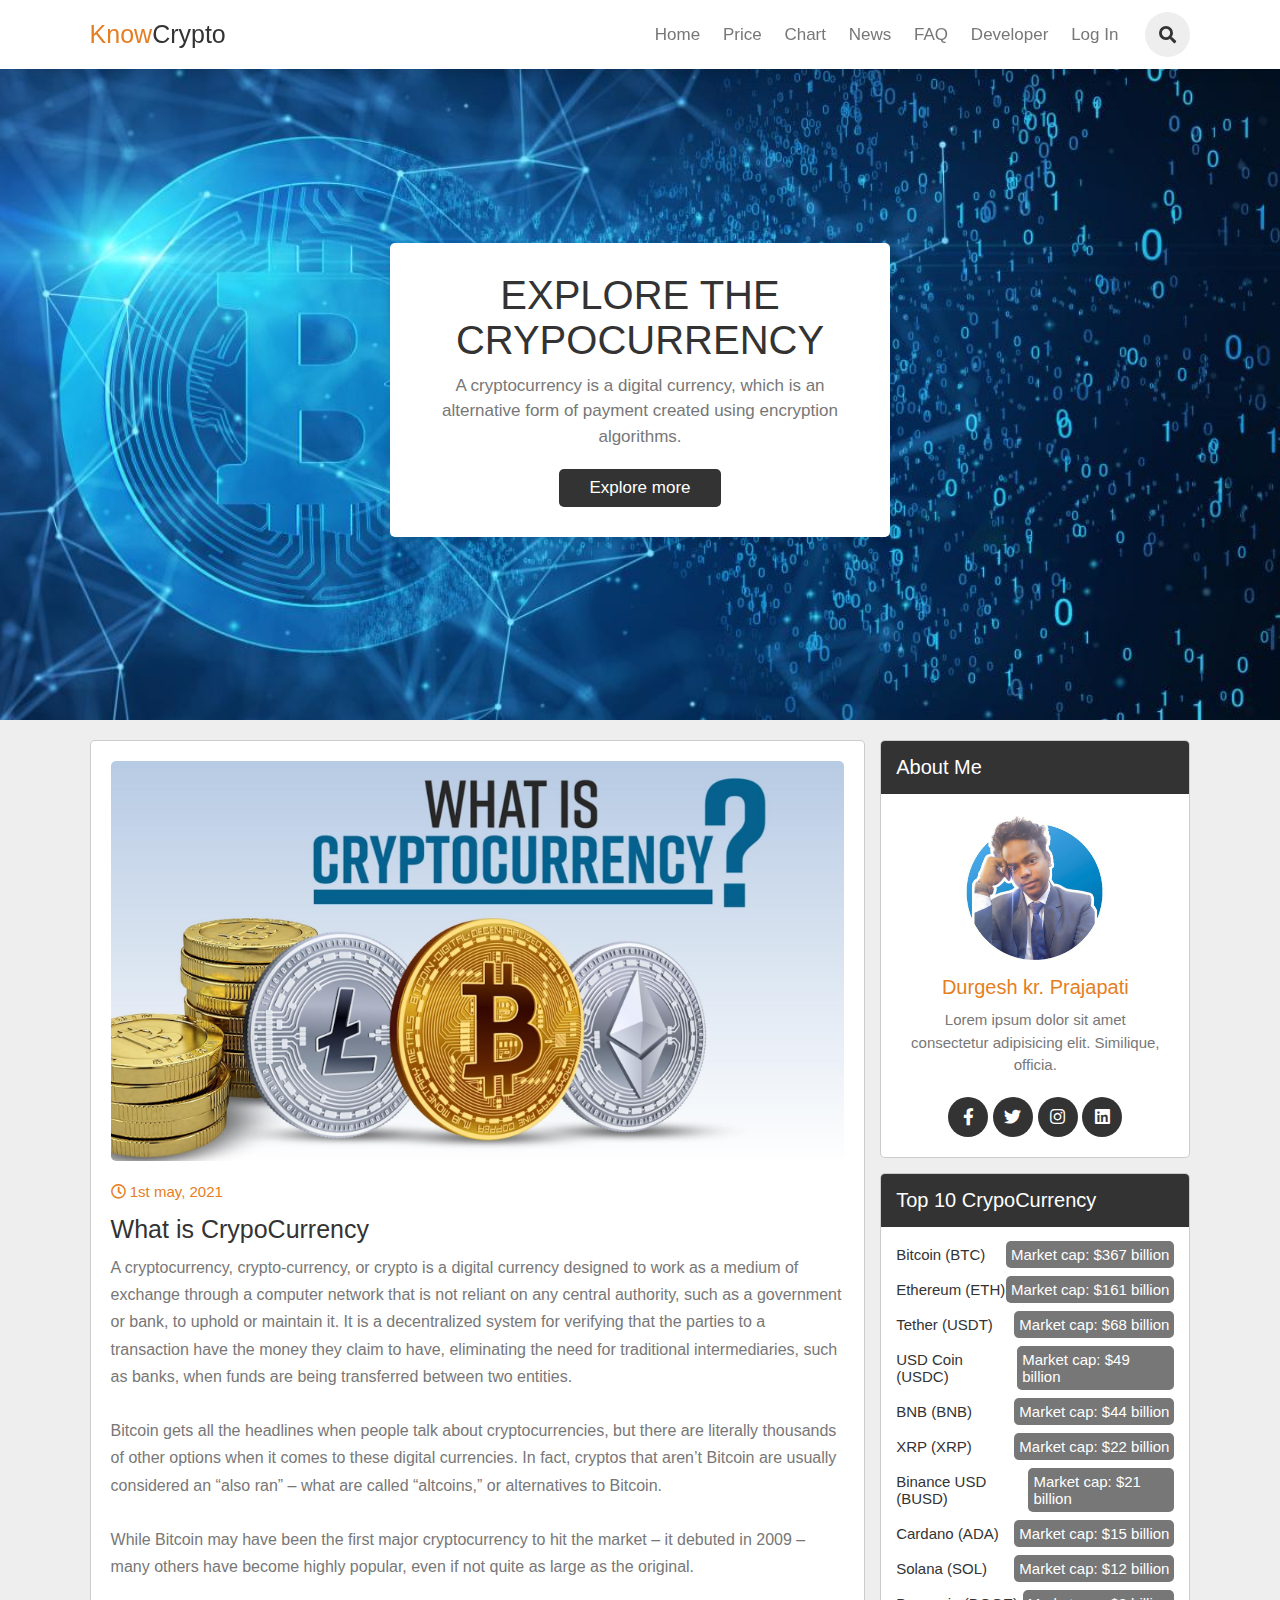
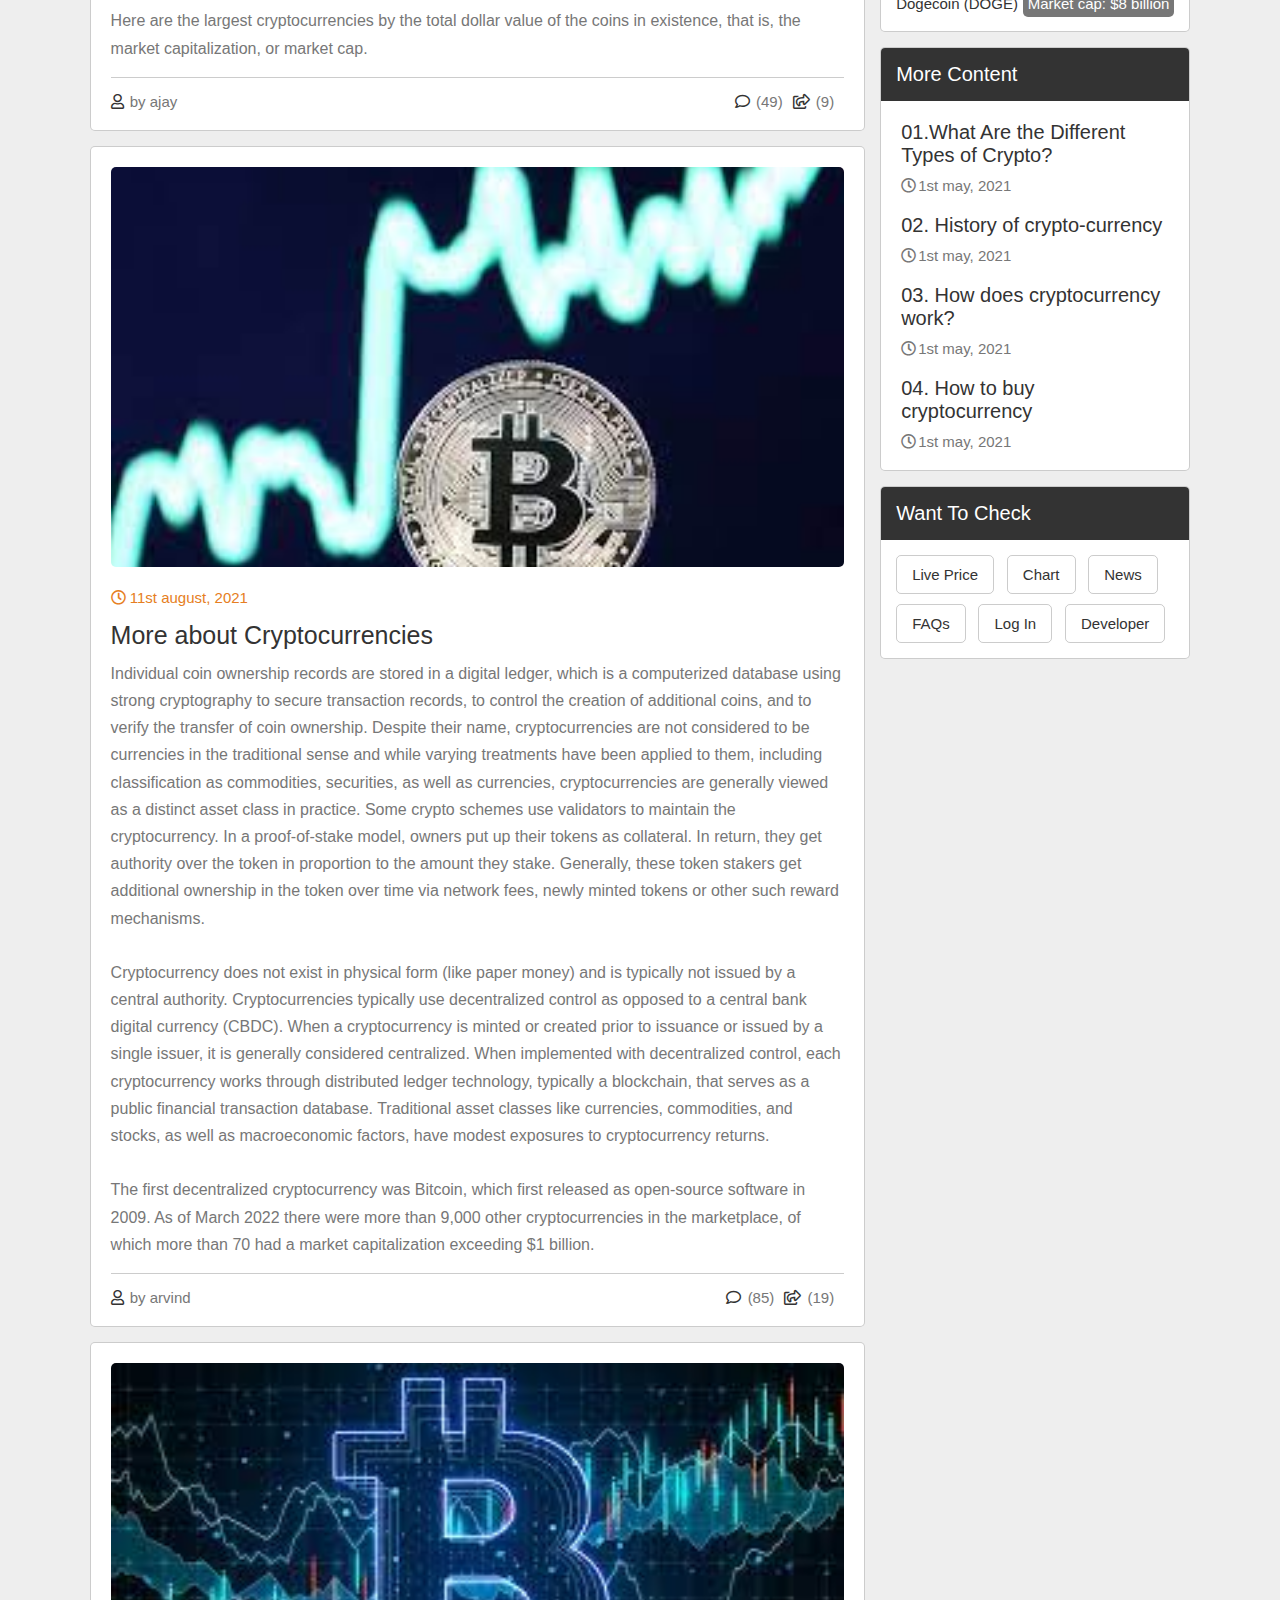
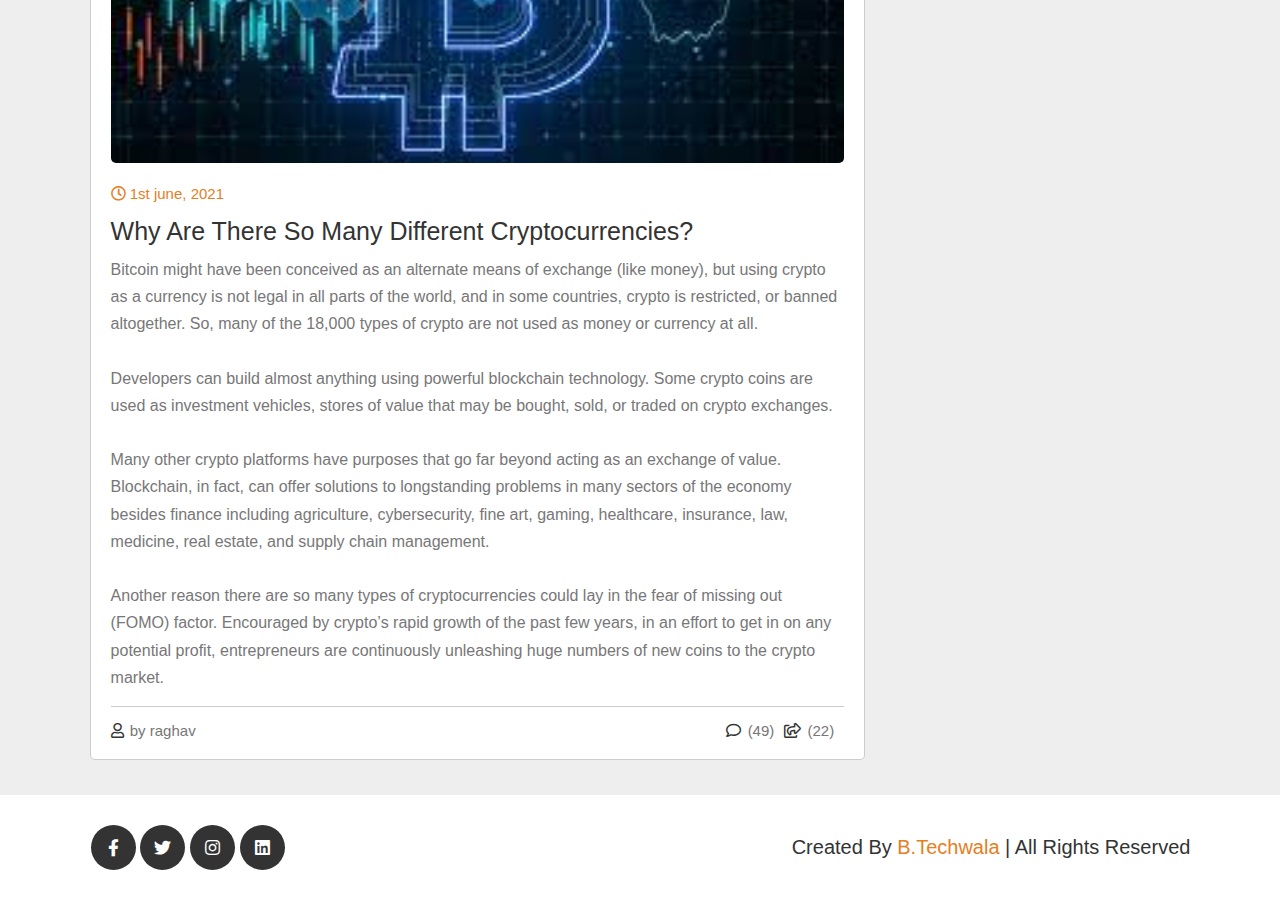
<file: about-crypto/index.html>
<!DOCTYPE html>
<html lang="en">
<head>
    <meta charset="UTF-8">
    <meta http-equiv="X-UA-Compatible" content="IE=edge">
    <meta name="viewport" content="width=device-width, initial-scale=1.0">
    <title>Know Abou Crypto</title>
    <link rel="icon" type="image/x-icon" href="/images/logo.png">

    <!-- font awesome cdn link  -->
    <link rel="stylesheet" href="https://cdnjs.cloudflare.com/ajax/libs/font-awesome/5.15.3/css/all.min.css">

    <!-- custom css file link  -->
    <link rel="stylesheet" href="css/style.css">

</head>
<body>

<!-- header section starts  -->

<header class="header">

    <a href="#" class="logo"><span>Know</span>Crypto</a>

    <nav class="navbar">
        <a href="../index.html">Home</a>
        <a href="../subpages/liveprice.html">Price</a>
        <a href="../subpages/char.html">Chart</a>
        <a href="../subpages/news.html">News</a>
        <a href="../subpages/faq.html">FAQ</a>
        <a href="../subpages/aboutus.html">Developer</a>
        <a href="../subpages/login.html">Log In</a>
    </nav>

    <div class="icons">
        <i class="fas fa-bars" id="menu-bars"></i>
        <i class="fas fa-search" id="search-icon"></i>
    </div>

    <form action="" class="search-form">
        <input type="search" name="" placeholder="search here..." id="search-box">
        <label for="search-box" class="fas fa-search"></label>
    </form>

</header>

<!-- header section ends -->

<!-- banner section starts  -->

<section class="banner" id="banner">

    <div class="content">
        <h3>Explore the CrypoCurrency</h3>
        <p>A cryptocurrency is a digital currency, which is an alternative form of payment created using encryption algorithms.</p>
        <a href="#" class="btn">Explore more</a>
    </div>

</section>

<!-- banner section ends -->

<!-- posts section starts  -->

<section class="container" id="posts">

    <div class="posts-container">

        <div class="post">
            <img src="images/paert1.jpg" alt="" class="image">
            <div class="date">
                <i class="far fa-clock"></i>
                <span>1st may, 2021</span>
            </div>
            <h3 class="title">What is CrypoCurrency</h3>
            <p class="text">A cryptocurrency, crypto-currency, or crypto is a digital currency designed to work as a medium of exchange through a computer network that is not reliant on any central authority, such as a government or bank, to uphold or maintain it. It is a decentralized system for verifying that the parties to a transaction have the money they claim to have, eliminating the need for traditional intermediaries, such as banks, when funds are being transferred between two entities.
                <br> <br>
                Bitcoin gets all the headlines when people talk about cryptocurrencies, but there are literally thousands of other options when it comes to these digital currencies. In fact, cryptos that aren’t Bitcoin are usually considered an “also ran” – what are called “altcoins,” or alternatives to Bitcoin.
                <br> <br>
                While Bitcoin may have been the first major cryptocurrency to hit the market – it debuted in 2009 – many others have become highly popular, even if not quite as large as the original.
                <br> <br>
                Here are the largest cryptocurrencies by the total dollar value of the coins in existence, that is, the market capitalization, or market cap.</p>
            <div class="links">
                <a href="#" class="user">
                    <i class="far fa-user"></i>
                    <span>by ajay</span>
                </a>
                <a href="#" class="icon">
                    <i class="far fa-comment"></i>
                    <span>(49)</span>
                </a>
                <a href="#" class="icon">
                    <i class="far fa-share-square"></i>
                    <span>(9)</span>
                </a>
            </div>
        </div>

        <div class="post">
            <img src="images/download.jpg" alt="" class="image">
            <div class="date">
                <i class="far fa-clock"></i>
                <span>11st august, 2021</span>
            </div>
            <h3 class="title">More about Cryptocurrencies</h3>
            <p class="text">Individual coin ownership records are stored in a digital ledger, which is a computerized database using strong cryptography to secure transaction records, to control the creation of additional coins, and to verify the transfer of coin ownership. Despite their name, cryptocurrencies are not considered to be currencies in the traditional sense and while varying treatments have been applied to them, including classification as commodities, securities, as well as currencies, cryptocurrencies are generally viewed as a distinct asset class in practice. Some crypto schemes use validators to maintain the cryptocurrency. In a proof-of-stake model, owners put up their tokens as collateral. In return, they get authority over the token in proportion to the amount they stake. Generally, these token stakers get additional ownership in the token over time via network fees, newly minted tokens or other such reward mechanisms.
                <br> <br>
                Cryptocurrency does not exist in physical form (like paper money) and is typically not issued by a central authority. Cryptocurrencies typically use decentralized control as opposed to a central bank digital currency (CBDC). When a cryptocurrency is minted or created prior to issuance or issued by a single issuer, it is generally considered centralized. When implemented with decentralized control, each cryptocurrency works through distributed ledger technology, typically a blockchain, that serves as a public financial transaction database. Traditional asset classes like currencies, commodities, and stocks, as well as macroeconomic factors, have modest exposures to cryptocurrency returns.
                 <br> <br>
                The first decentralized cryptocurrency was Bitcoin, which first released as open-source software in 2009. As of March 2022 there were more than 9,000 other cryptocurrencies in the marketplace, of which more than 70 had a market capitalization exceeding $1 billion.</p>
            <div class="links">
                <a href="#" class="user">
                    <i class="far fa-user"></i>
                    <span>by arvind</span>
                </a>
                <a href="#" class="icon">
                    <i class="far fa-comment"></i>
                    <span>(85)</span>
                </a>
                <a href="#" class="icon">
                    <i class="far fa-share-square"></i>
                    <span>(19)</span>
                </a>
            </div>
        </div>

        <div class="post">
            <img src="images/download (1).jpg" alt="" class="image">
            <div class="date">
                <i class="far fa-clock"></i>
                <span>1st june, 2021</span>
            </div>
            <h3 class="title">Why Are There So Many Different Cryptocurrencies?</h3>
            <p class="text">Bitcoin might have been conceived as an alternate means of exchange (like money), but using crypto as a currency is not legal in all parts of the world, and in some countries, crypto is restricted, or banned  altogether. So, many of the 18,000 types of crypto are not used as money or currency at all.
                <br><br>
                Developers can build almost anything using powerful blockchain technology. Some crypto coins are used as investment vehicles, stores of value that may be bought, sold, or traded on crypto exchanges.
                <br><br>
                Many other crypto platforms have purposes that go far beyond acting as an exchange of value. Blockchain, in fact, can offer solutions to longstanding problems in many sectors of the economy besides finance including agriculture, cybersecurity, fine art, gaming, healthcare, insurance, law, medicine, real estate, and supply chain management.
                <br><br>
                Another reason there are so many types of cryptocurrencies could lay in the fear of missing out (FOMO) factor. Encouraged by crypto’s rapid growth of the past few years, in an effort to get in on any potential profit, entrepreneurs are continuously unleashing huge numbers of new coins to the crypto market.</p>
            <div class="links">
                <a href="#" class="user">
                    <i class="far fa-user"></i>
                    <span>by raghav</span>
                </a>
                <a href="#" class="icon">
                    <i class="far fa-comment"></i>
                    <span>(49)</span>
                </a>
                <a href="#" class="icon">
                    <i class="far fa-share-square"></i>
                    <span>(22)</span>
                </a>
            </div>
        </div>

    </div>

    <div class="sidebar">

        <div class="box">
            <h3 class="title">about me</h3>
            <div class="about">
                <img src="images/1642166380130.jpg" alt="">
                <h3>Durgesh kr. Prajapati</h3>
                <p>Lorem ipsum dolor sit amet consectetur adipisicing elit. Similique, officia.</p>
                <div class="follow">
                    <a href="#" class="fab fa-facebook-f"></a>
                    <a href="#" class="fab fa-twitter"></a>
                    <a href="#" class="fab fa-instagram"></a>
                    <a href="#" class="fab fa-linkedin"></a>
                </div>
            </div>
        </div>

        <div class="box">
            <h3 class="title">Top 10 CrypoCurrency</h3>
            <div class="category">
                <a href="#">Bitcoin (BTC) <span>Market cap: $367 billion</span></a>
                <a href="#"> Ethereum (ETH) <span>Market cap: $161 billion</span> </a>
                <a href="#">Tether (USDT) <span>Market cap: $68 billion</span> </a>
                <a href="#">USD Coin (USDC) <span>Market cap: $49 billion</span> </a>
                <a href="#"> BNB (BNB) <span>Market cap: $44 billion</span> </a>
                <a href="#">XRP (XRP) <span>Market cap: $22 billion</span> </a>
                <a href="#">Binance USD (BUSD) <span>Market cap: $21 billion</span> </a>
                <a href="#">Cardano (ADA) <span>Market cap: $15 billion</span> </a>
                <a href="#">Solana (SOL) <span>Market cap: $12 billion</span> </a>
                <a href="#">Dogecoin (DOGE) <span>Market cap: $8 billion</span> </a>
            </div>
        </div>

        <div class="box">
            <h3 class="title">More content</h3>
            <div class="p-post">
                <a href="PAGE1.html">
                    <h3>01.What Are the Different Types of Crypto?</h3>
                    <span><i class="far fa-clock"></i>1st may, 2021</span>
                </a>
                <a href="PAGE2.html">
                    <h3>02.  History of crypto-currency</h3>
                    <span><i class="far fa-clock"></i>1st may, 2021</span>
                </a>
                <a href="PAGE3.html">
                    <h3>03. How does cryptocurrency work?</h3>
                    <span><i class="far fa-clock"></i>1st may, 2021</span>
                </a>
                <a href="PAGE4.html">
                    <h3>04. How to buy cryptocurrency</h3>
                    <span><i class="far fa-clock"></i>1st may, 2021</span>
                </a>
            </div>
        </div>

        <div class="box">
            <h3 class="title">Want to check</h3>
            <div class="tags">
                <a href="../subpages/liveprice.html">Live Price</a>
                <a href="../subpages/char.html">Chart</a>
                <a href="../subpages/news.html">News</a>
                <a href="../subpages/faq.html">FAQs</a>
                <a href="../subpages/login.html">Log In</a>
                <a href="#">Developer</a>
            </div>
        </div>

    </div>

</section>

<!-- posts section ends -->

<!-- footer section starts  -->

<section class="footer">

    <div class="follow">
        <a href="#" class="fab fa-facebook-f"></a>
        <a href="#" class="fab fa-twitter"></a>
        <a href="#" class="fab fa-instagram"></a>
        <a href="#" class="fab fa-linkedin"></a>
    </div>

    <div class="credit">created by <span>B.Techwala</span> | all rights reserved</div>

</section>

<!-- footer section ends -->

























<!-- custom js file link  -->
<script src="js/script.js"></script>
    
    </body>
</html>
</file>
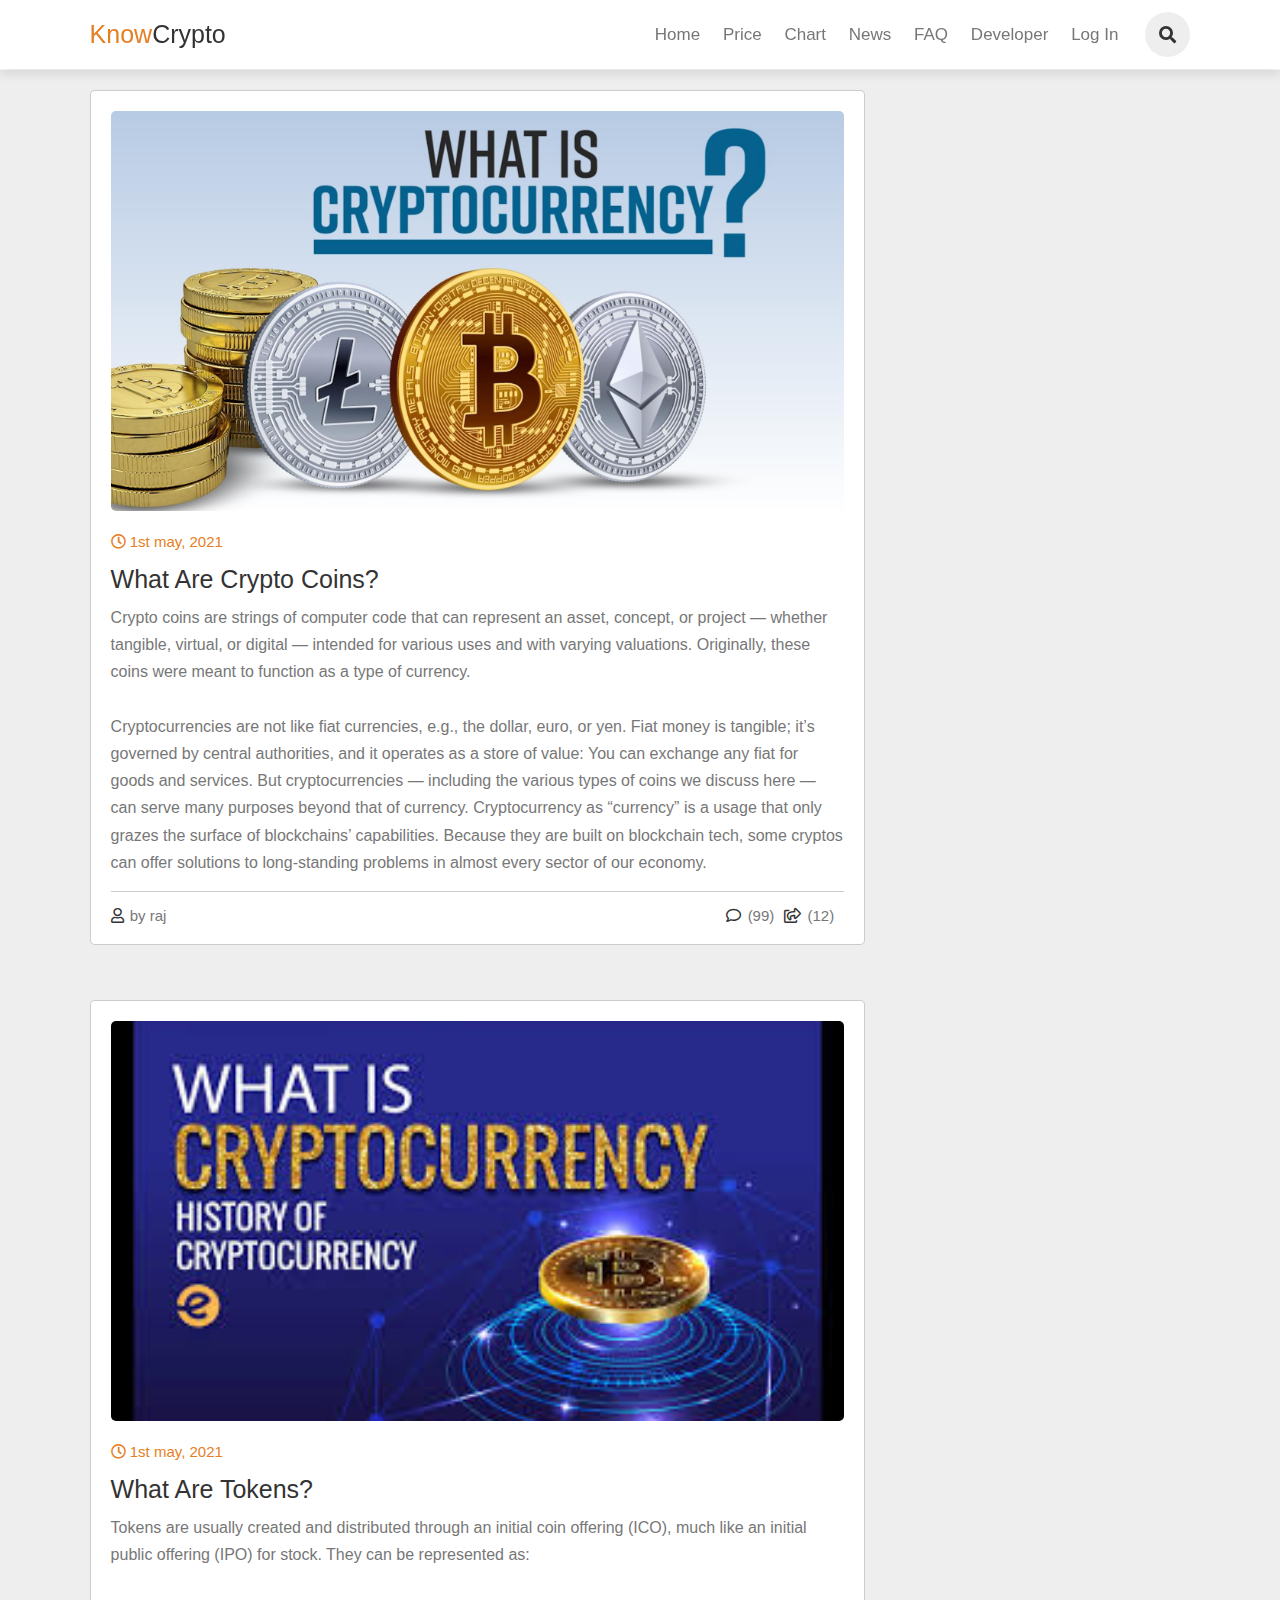
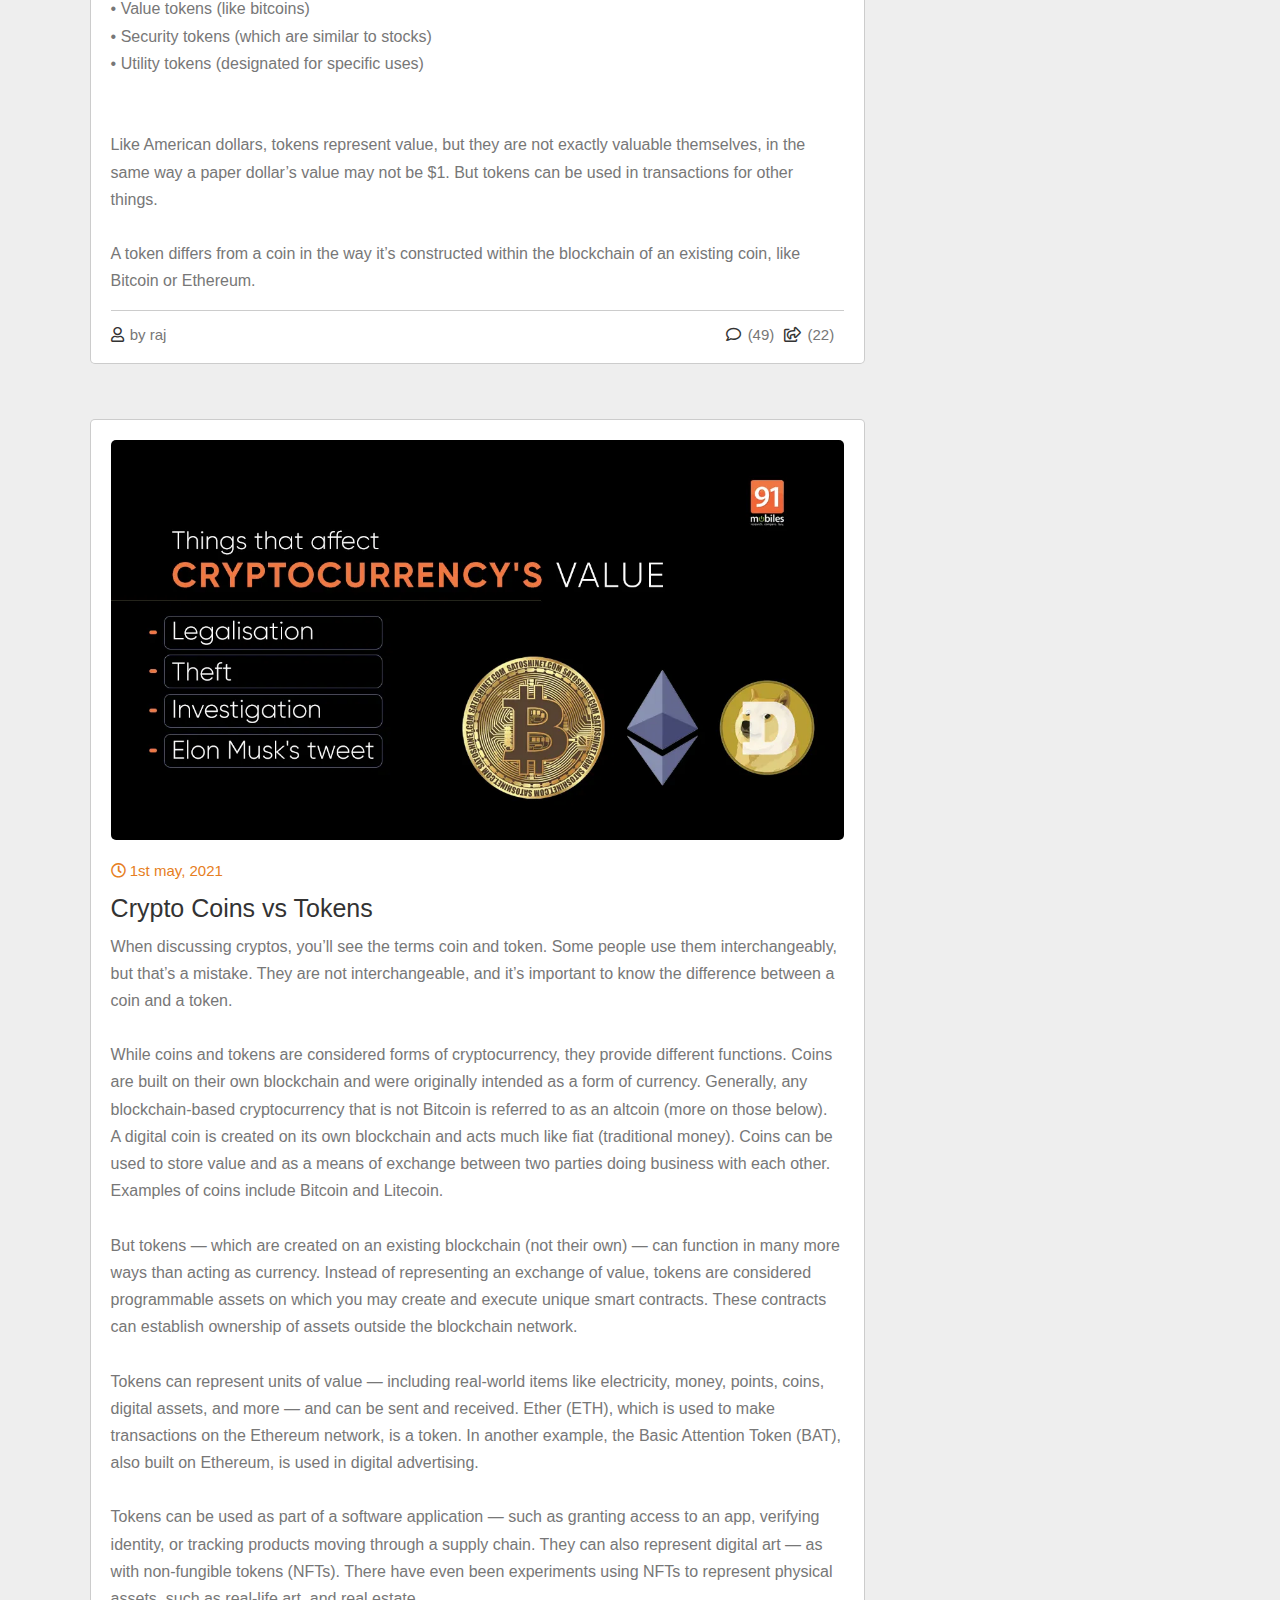
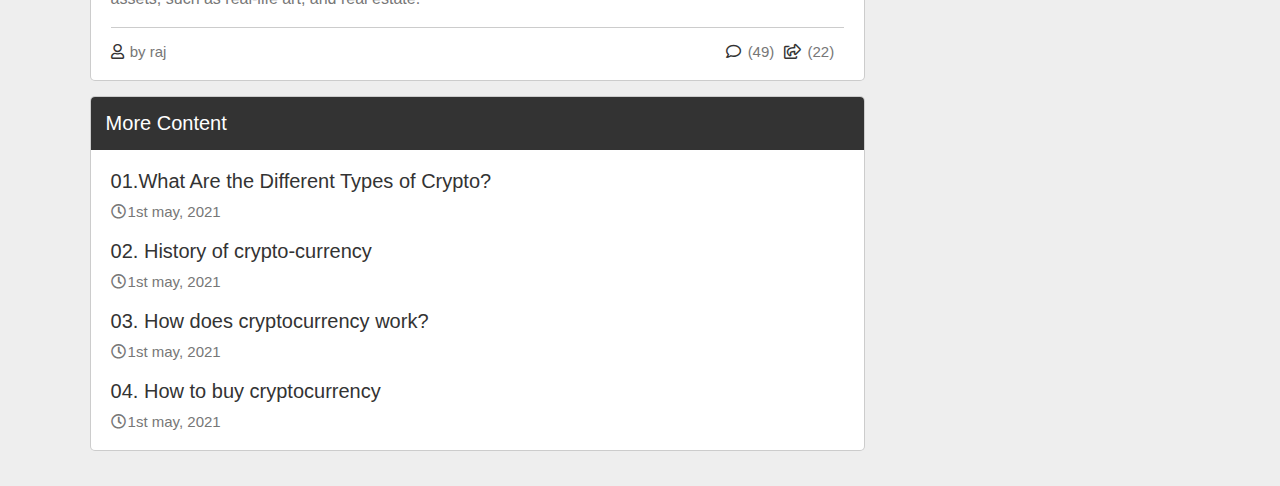
<file: about-crypto/PAGE1.html>
<!DOCTYPE html>
<html lang="en">
<head>
    <meta charset="UTF-8">
    <meta http-equiv="X-UA-Compatible" content="IE=edge">
    <meta name="viewport" content="width=device-width, initial-scale=1.0">
    <title>About-crypto 1</title>
    <link rel="icon" type="image/x-icon" href="/images/logo.png">
      <!-- font awesome cdn link  -->
      <link rel="stylesheet" href="https://cdnjs.cloudflare.com/ajax/libs/font-awesome/5.15.3/css/all.min.css">
    <link rel="stylesheet" href="css/style.css">
</head>
<body>
    <!-- header section starts  -->

<header class="header">

    <a href="#" class="logo"><span>Know</span>Crypto</a>

    <nav class="navbar">
        <a href="../index.html">Home</a>
        <a href="../subpages/liveprice.html">Price</a>
        <a href="../subpages/char.html">Chart</a>
        <a href="../subpages/news.html">News</a>
        <a href="../subpages/faq.html">FAQ</a>
        <a href="../subpages/aboutus.html">Developer</a>
        <a href="../subpages/login.html">Log In</a>
    </nav>

    <div class="icons">
        <i class="fas fa-bars" id="menu-bars"></i>
        <i class="fas fa-search" id="search-icon"></i>
    </div>

    <form action="" class="search-form">
        <input type="search" name="" placeholder="search here..." id="search-box">
        <label for="search-box" class="fas fa-search"></label>
    </form>

</header>

<!-- header section ends -->


    <section class="container" id="posts" style="margin-top:70px ;">

        <div class="posts-container">
    
            <div class="post">
                <img src="images/paert1.jpg" alt="" class="image" >
                <div class="date">
                    <i class="far fa-clock"></i>
                    <span>1st may, 2021</span>
                </div>
<h3 class="title">What Are Crypto Coins?</h3>
<p class="text">Crypto coins are strings of computer code that can represent an asset, concept, or project — whether tangible, virtual, or digital — intended for various uses and with varying valuations. Originally, these coins were meant to function as a type of currency.
<br> <br>
    Cryptocurrencies are not like fiat currencies, e.g., the dollar, euro, or yen. Fiat money is tangible; it’s governed by central authorities, and it operates as a store of value: You can exchange any fiat for goods and services. But cryptocurrencies — including the various types of coins we discuss here — can serve many purposes beyond that of currency. Cryptocurrency as “currency” is a usage that only grazes the surface of blockchains’ capabilities. Because they are built on blockchain tech, some cryptos can offer solutions to long-standing problems in almost every sector of our economy.</p>
<div class="links">
    <a href="#" class="user">
        <i class="far fa-user"></i>
        <span>by raj</span>
    </a>
    <a href="#" class="icon">
        <i class="far fa-comment"></i>
        <span>(99)</span>
    </a>
    <a href="#" class="icon">
        <i class="far fa-share-square"></i>
        <span>(12)</span>
    </a>
</div>
</div>
</section>

<section class="container" id="posts">

    <div class="posts-container">

        <div class="post">
            <img src="images/images (1).jpg" alt="" class="image">
            <div class="date">
                <i class="far fa-clock"></i>
                <span>1st may, 2021</span>
            </div>
<h3 class="title">What Are Tokens?</h3>
<p class="text">Tokens are usually created and distributed through an initial coin offering (ICO), much like an initial public offering (IPO) for stock. They can be represented as:
<br><br>
    •   Value tokens (like bitcoins) <br>
    
    •   Security tokens (which are similar to stocks) <br>
    
    •   Utility tokens (designated for specific uses) <br>
     <br><br>
    Like American dollars, tokens represent value, but they are not exactly valuable themselves, in the same way a paper dollar’s value may not be $1. But tokens can be used in transactions for other things.
    <br><br>
    A token differs from a coin in the way it’s constructed within the blockchain of an existing coin, like Bitcoin or Ethereum.</p>
<div class="links">
<a href="#" class="user">
    <i class="far fa-user"></i>
    <span>by raj</span>
</a>
<a href="#" class="icon">
    <i class="far fa-comment"></i>
    <span>(49)</span>
</a>
<a href="#" class="icon">
    <i class="far fa-share-square"></i>
    <span>(22)</span>
</a>
</div>
</div>
</section>

<section class="container" id="posts">

    <div class="posts-container">

        <div class="post">
            <img src="images/Cryptocurrency.webp" alt="" class="image">
            <div class="date">
                <i class="far fa-clock"></i>
                <span>1st may, 2021</span>
            </div>
<h3 class="title">Crypto Coins vs Tokens</h3>
<p class="text">When discussing cryptos, you’ll see the terms coin and token. Some people use them interchangeably, but that’s a mistake. They are not interchangeable, and it’s important to know the difference between a coin and a token.
    <br><br>
    While coins and tokens are considered forms of cryptocurrency, they provide different functions. Coins are built on their own blockchain and were originally intended as a form of currency. Generally, any blockchain-based cryptocurrency that is not Bitcoin is referred to as an altcoin (more on those below).
    <br>
    A digital coin is created on its own blockchain and acts much like fiat (traditional money). Coins can be used to store value and as a means of exchange between two parties doing business with each other. Examples of coins include Bitcoin and Litecoin.
    <br><br>
    But tokens — which are created on an existing blockchain (not their own) — can function in many more ways than acting as currency. Instead of representing an exchange of value, tokens are considered programmable assets on which you may create and execute unique smart contracts. These contracts can establish ownership of assets outside the blockchain network.
    <br><br>
    Tokens can represent units of value — including real-world items like electricity, money, points, coins, digital assets, and more — and can be sent and received. Ether (ETH), which is used to make transactions on the Ethereum network, is a token. In another example, the Basic Attention Token (BAT), also built on Ethereum, is used in digital advertising.
    <br><br>
    Tokens can be used as part of a software application — such as granting access to an app, verifying identity, or tracking products moving through a supply chain. They can also represent digital art — as with non-fungible tokens (NFTs). There have even been experiments using NFTs to represent physical assets, such as real-life art, and real estate.</p>
<div class="links">
<a href="#" class="user">
    <i class="far fa-user"></i>
    <span>by raj</span>
</a>
<a href="#" class="icon">
    <i class="far fa-comment"></i>
    <span>(49)</span>
</a>
<a href="#" class="icon">
    <i class="far fa-share-square"></i>
    <span>(22)</span>
</a>
</div>
</div>

<div class="sidebar">
    <div class="box">
        <h3 class="title">More content</h3>
        <div class="p-post">
            <a href="PAGE1.html">
                <h3>01.What Are the Different Types of Crypto?</h3>
                <span><i class="far fa-clock"></i>1st may, 2021</span>
            </a>
            <a href="PAGE2.html">
                <h3>02. History of crypto-currency</h3>
                <span><i class="far fa-clock"></i>1st may, 2021</span>
            </a>
            <a href="PAGE3.html">
                <h3>03. How does cryptocurrency work?</h3>
                <span><i class="far fa-clock"></i>1st may, 2021</span>
            </a>
            <a href="PAGE4.html">
                <h3>04. How to buy cryptocurrency</h3>
                <span><i class="far fa-clock"></i>1st may, 2021</span>
            </a>
        </div>
    </div>

</div>


</section>
</body>
</html>
</file>
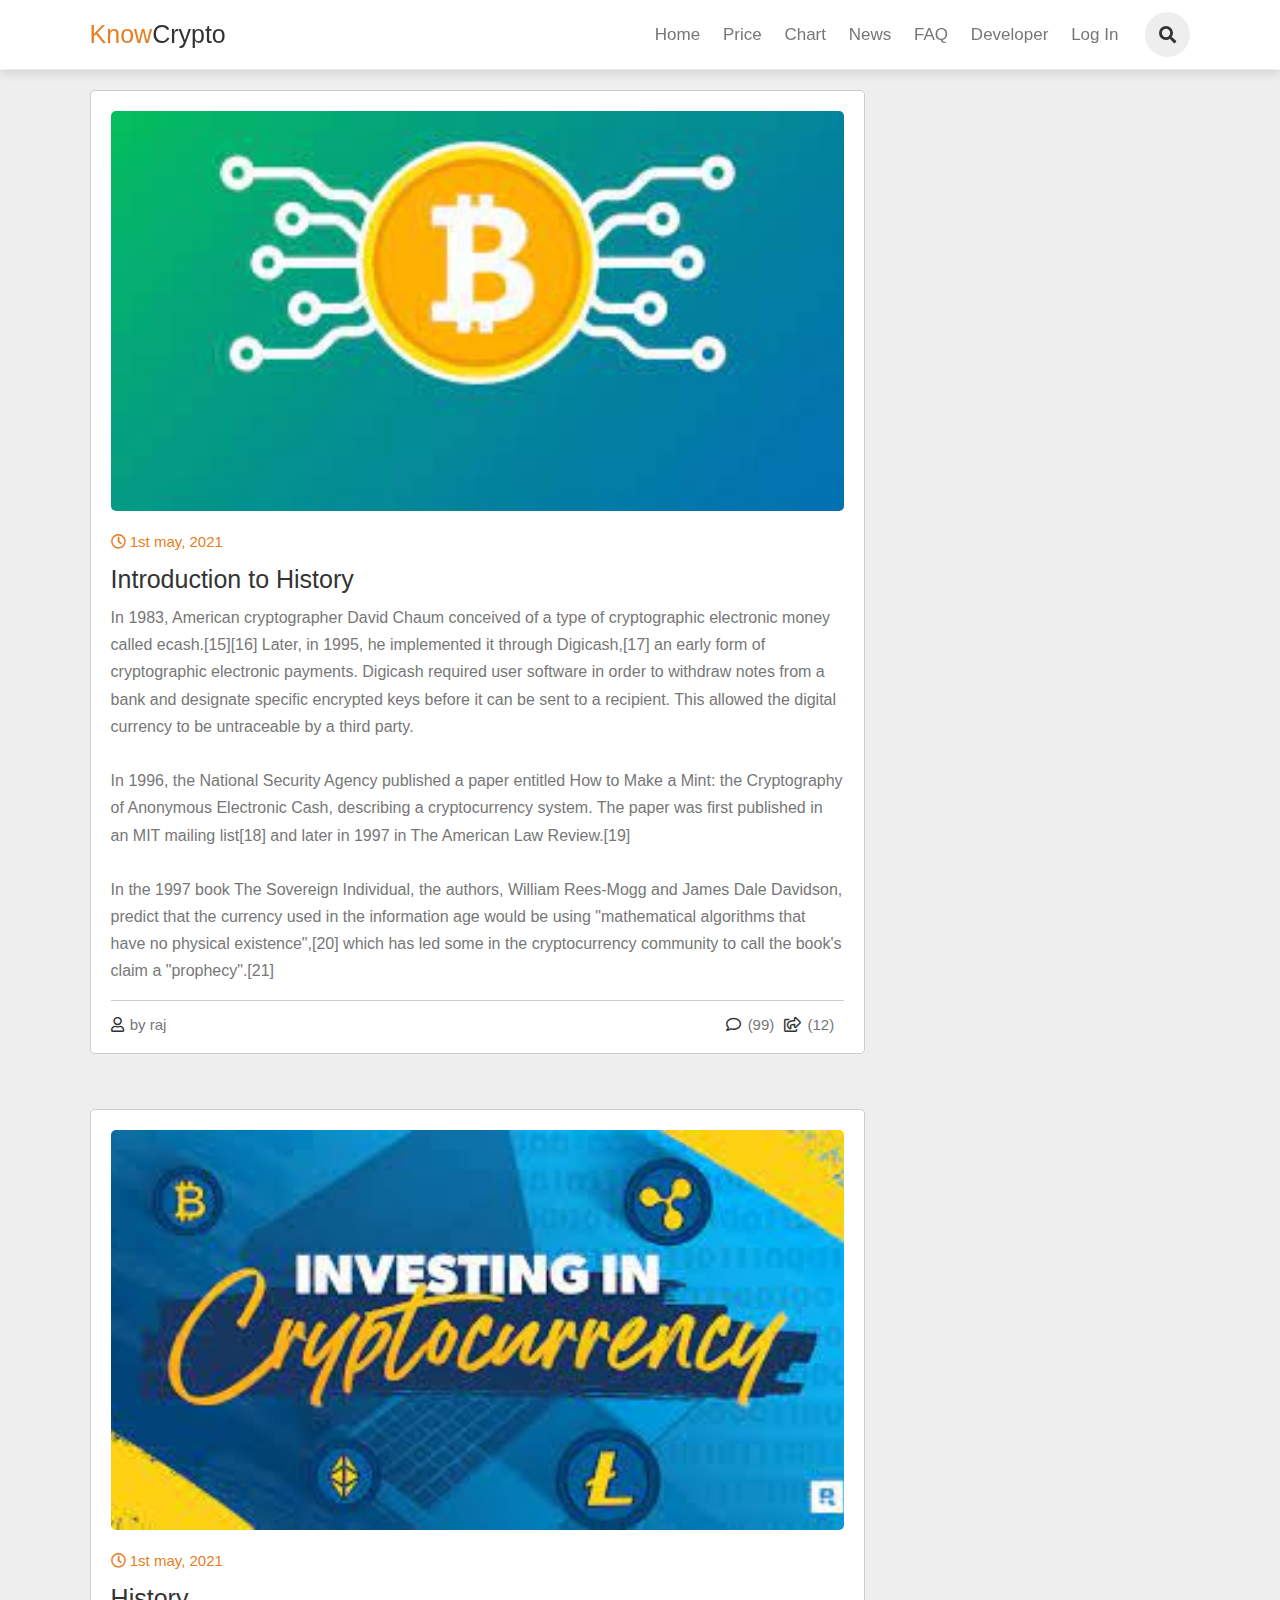
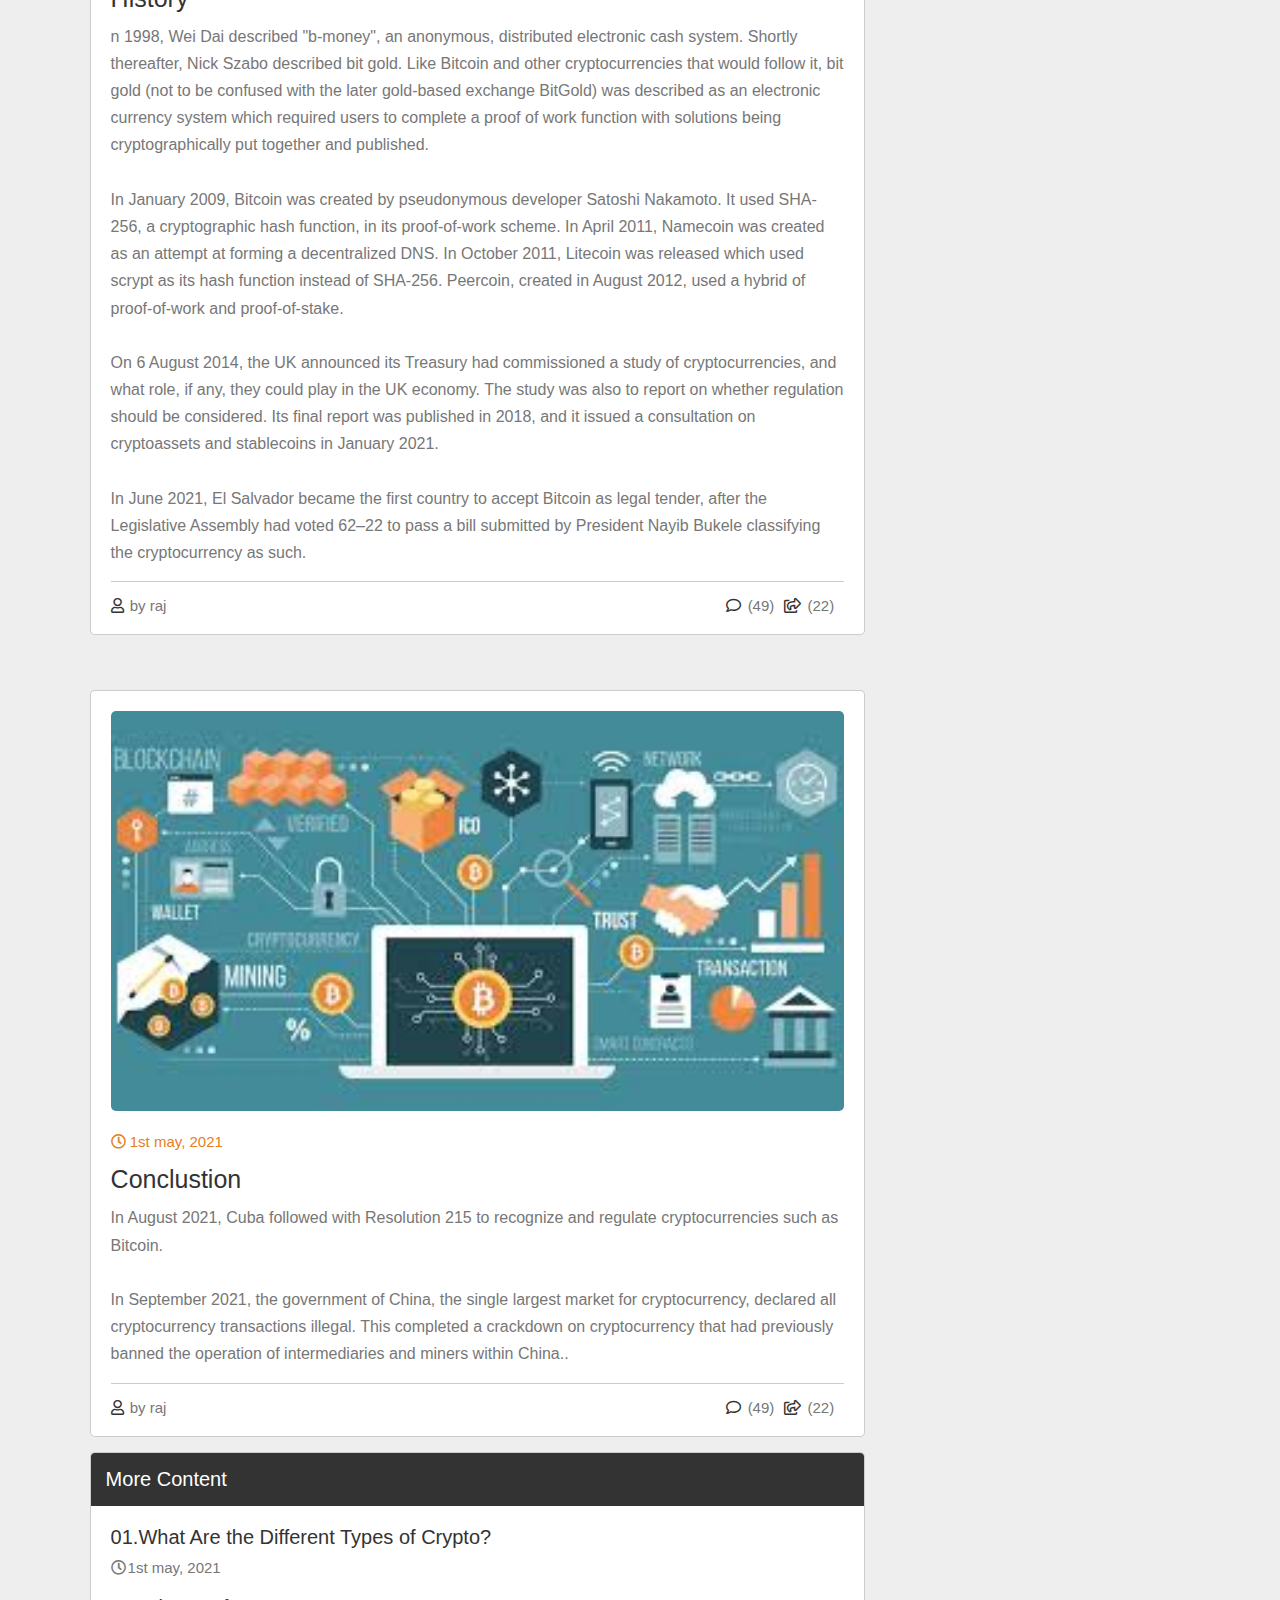
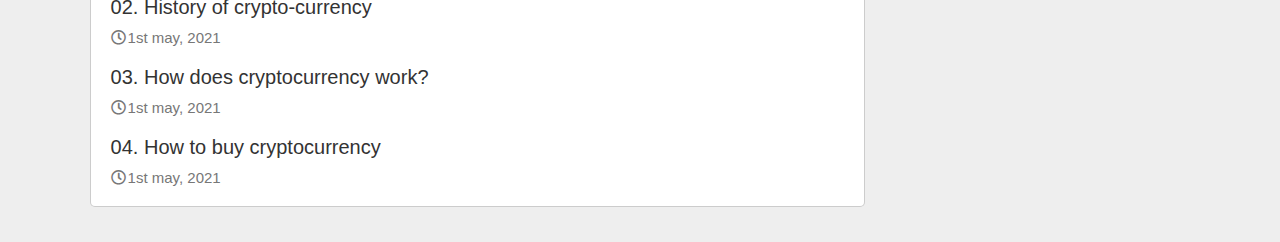
<file: about-crypto/PAGE2.html>
<!DOCTYPE html>
<html lang="en">
<head>
    <meta charset="UTF-8">
    <meta http-equiv="X-UA-Compatible" content="IE=edge">
    <meta name="viewport" content="width=device-width, initial-scale=1.0">
    <title>About-crypto 2</title>
    <link rel="icon" type="image/x-icon" href="/images/logo.png">
      <!-- font awesome cdn link  -->
      <link rel="stylesheet" href="https://cdnjs.cloudflare.com/ajax/libs/font-awesome/5.15.3/css/all.min.css">
    <link rel="stylesheet" href="css/style.css">
</head>
<body>
    <!-- header section starts  -->

<header class="header">

    <a href="#" class="logo"><span>Know</span>Crypto</a>

    <nav class="navbar">
        <a href="../index.html">Home</a>
        <a href="../subpages/liveprice.html">Price</a>
        <a href="../subpages/char.html">Chart</a>
        <a href="../subpages/news.html">News</a>
        <a href="../subpages/faq.html">FAQ</a>
        <a href="../subpages/aboutus.html">Developer</a>
        <a href="../subpages/login.html">Log In</a>
    </nav>

    <div class="icons">
        <i class="fas fa-bars" id="menu-bars"></i>
        <i class="fas fa-search" id="search-icon"></i>
    </div>

    <form action="" class="search-form">
        <input type="search" name="" placeholder="search here..." id="search-box">
        <label for="search-box" class="fas fa-search"></label>
    </form>

</header>

<!-- header section ends -->


    <section class="container" id="posts" style="margin-top:70px ;">

        <div class="posts-container">
    
            <div class="post">
                <img src="images/images (2).jpg" alt="" class="image" >
                <div class="date">
                    <i class="far fa-clock"></i>
                    <span>1st may, 2021</span>
                </div>
<h3 class="title">Introduction to History</h3>
<p class="text">In 1983, American cryptographer David Chaum conceived of a type of cryptographic electronic money called ecash.[15][16] Later, in 1995, he implemented it through Digicash,[17] an early form of cryptographic electronic payments. Digicash required user software in order to withdraw notes from a bank and designate specific encrypted keys before it can be sent to a recipient. This allowed the digital currency to be untraceable by a third party.
    <br><br>

    In 1996, the National Security Agency published a paper entitled How to Make a Mint: the Cryptography of Anonymous Electronic Cash, describing a cryptocurrency system. The paper was first published in an MIT mailing list[18] and later in 1997 in The American Law Review.[19]
    <br> <br>
    In the 1997 book The Sovereign Individual, the authors, William Rees-Mogg and James Dale Davidson, predict that the currency used in the information age would be using "mathematical algorithms that have no physical existence",[20] which has led some in the cryptocurrency community to call the book's claim a "prophecy".[21]</p>
<div class="links">
    <a href="#" class="user">
        <i class="far fa-user"></i>
        <span>by raj</span>
    </a>
    <a href="#" class="icon">
        <i class="far fa-comment"></i>
        <span>(99)</span>
    </a>
    <a href="#" class="icon">
        <i class="far fa-share-square"></i>
        <span>(12)</span>
    </a>
</div>
</div>
</section>

<section class="container" id="posts">

    <div class="posts-container">

        <div class="post">
            <img src="images/images (3).jpg" alt="" class="image">
            <div class="date">
                <i class="far fa-clock"></i>
                <span>1st may, 2021</span>
            </div>
<h3 class="title">History</h3>
<p class="text">n 1998, Wei Dai described "b-money", an anonymous, distributed electronic cash system. Shortly thereafter, Nick Szabo described bit gold. Like Bitcoin and other cryptocurrencies that would follow it, bit gold (not to be confused with the later gold-based exchange BitGold) was described as an electronic currency system which required users to complete a proof of work function with solutions being cryptographically put together and published.
<br><br>
    In January 2009, Bitcoin was created by pseudonymous developer Satoshi Nakamoto. It used SHA-256, a cryptographic hash function, in its proof-of-work scheme. In April 2011, Namecoin was created as an attempt at forming a decentralized DNS. In October 2011, Litecoin was released which used scrypt as its hash function instead of SHA-256. Peercoin, created in August 2012, used a hybrid of proof-of-work and proof-of-stake.
  <br><br>  
    On 6 August 2014, the UK announced its Treasury had commissioned a study of cryptocurrencies, and what role, if any, they could play in the UK economy. The study was also to report on whether regulation should be considered. Its final report was published in 2018, and it issued a consultation on cryptoassets and stablecoins in January 2021.
  <br><br>  
    In June 2021, El Salvador became the first country to accept Bitcoin as legal tender, after the Legislative Assembly had voted 62–22 to pass a bill submitted by President Nayib Bukele classifying the cryptocurrency as such.</p>
<div class="links">
<a href="#" class="user">
    <i class="far fa-user"></i>
    <span>by raj</span>
</a>
<a href="#" class="icon">
    <i class="far fa-comment"></i>
    <span>(49)</span>
</a>
<a href="#" class="icon">
    <i class="far fa-share-square"></i>
    <span>(22)</span>
</a>
</div>
</div>
</section>

<section class="container" id="posts">

    <div class="posts-container">

        <div class="post">
            <img src="images/images (4).jpg" alt="" class="image">
            <div class="date">
                <i class="far fa-clock"></i>
                <span>1st may, 2021</span>
            </div>
<h3 class="title">Conclustion</h3>
<p class="text">In August 2021, Cuba followed with Resolution 215 to recognize and regulate cryptocurrencies such as Bitcoin.
<br><br>
    In September 2021, the government of China, the single largest market for cryptocurrency, declared all cryptocurrency transactions illegal. This completed a crackdown on cryptocurrency that had previously banned the operation of intermediaries and miners within China..</p>
<div class="links">
<a href="#" class="user">
    <i class="far fa-user"></i>
    <span>by raj</span>
</a>
<a href="#" class="icon">
    <i class="far fa-comment"></i>
    <span>(49)</span>
</a>
<a href="#" class="icon">
    <i class="far fa-share-square"></i>
    <span>(22)</span>
</a>
</div>
</div>

<div class="sidebar">
    <div class="box">
        <h3 class="title">More content</h3>
        <div class="p-post">
            <a href="PAGE1.html">
                <h3>01.What Are the Different Types of Crypto?</h3>
                <span><i class="far fa-clock"></i>1st may, 2021</span>
            </a>
            <a href="PAGE2.html">
                <h3>02. History of crypto-currency</h3>
                <span><i class="far fa-clock"></i>1st may, 2021</span>
            </a>
            <a href="PAGE3.html">
                <h3>03. How does cryptocurrency work?</h3>
                <span><i class="far fa-clock"></i>1st may, 2021</span>
            </a>
            <a href="PAGE4.html">
                <h3>04. How to buy cryptocurrency</h3>
                <span><i class="far fa-clock"></i>1st may, 2021</span>
            </a>
        </div>
    </div>

</div>


</section>
</body>
</html>
</file>
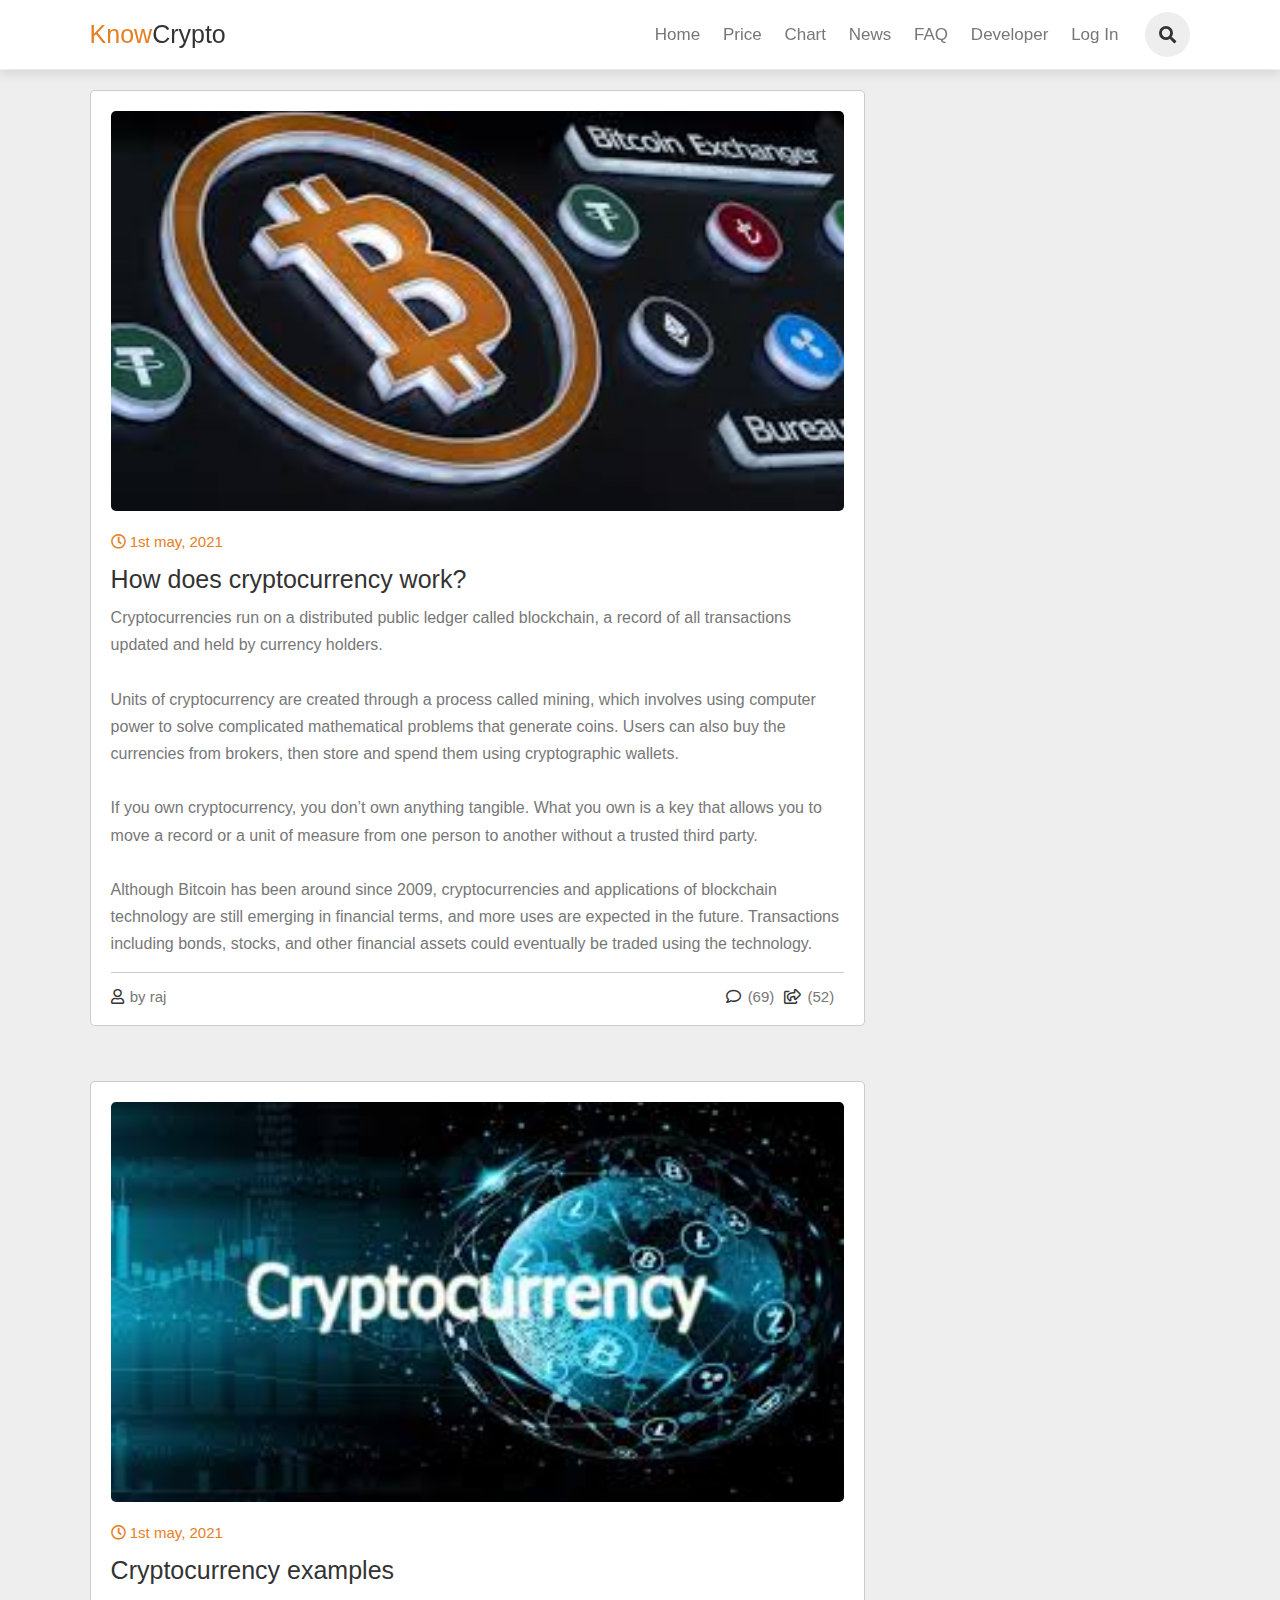
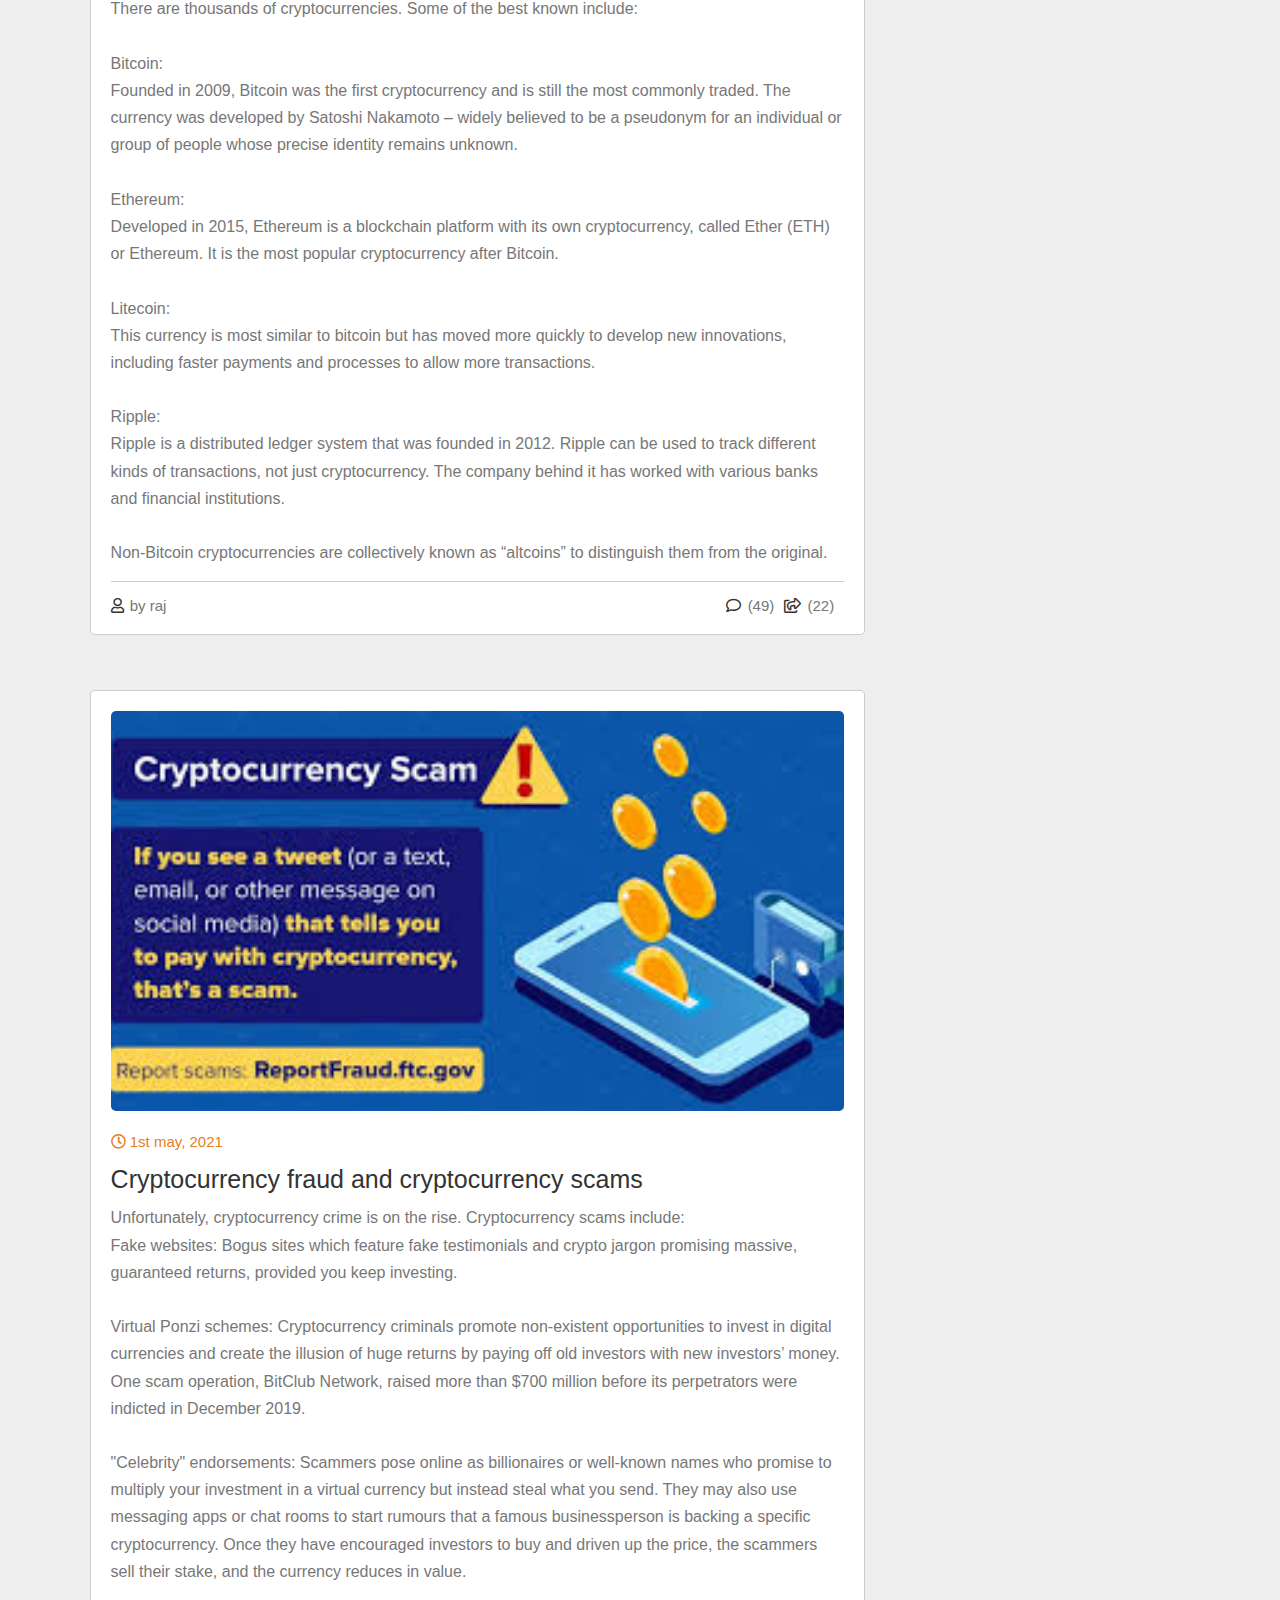
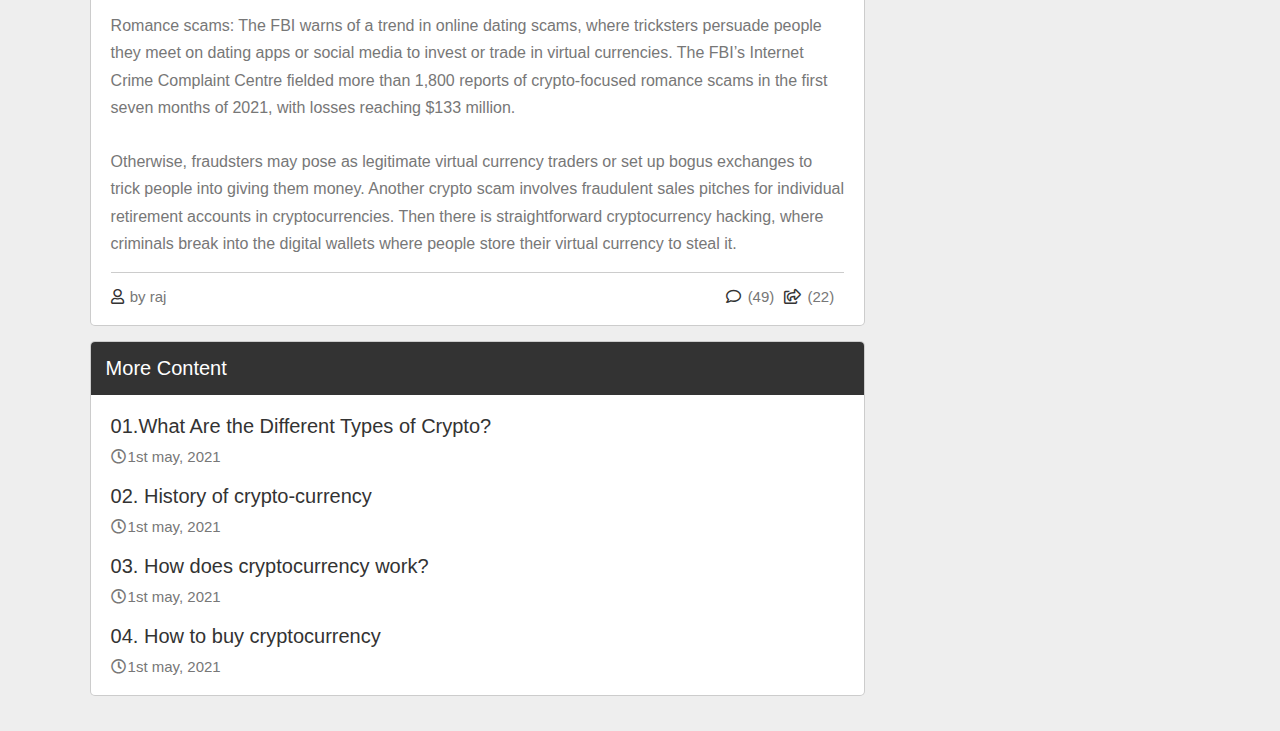
<file: about-crypto/PAGE3.html>
<!DOCTYPE html>
<html lang="en">
<head>
    <meta charset="UTF-8">
    <meta http-equiv="X-UA-Compatible" content="IE=edge">
    <meta name="viewport" content="width=device-width, initial-scale=1.0">
    <title>About-crypto 3</title>
    <link rel="icon" type="image/x-icon" href="/images/logo.png">
      <!-- font awesome cdn link  -->
      <link rel="stylesheet" href="https://cdnjs.cloudflare.com/ajax/libs/font-awesome/5.15.3/css/all.min.css">
    <link rel="stylesheet" href="css/style.css">
</head>
<body>
    <!-- header section starts  -->

<header class="header">

    <a href="#" class="logo"><span>Know</span>Crypto</a>

    <nav class="navbar">
        <a href="../index.html">Home</a>
        <a href="../subpages/liveprice.html">Price</a>
        <a href="../subpages/char.html">Chart</a>
        <a href="../subpages/news.html">News</a>
        <a href="../subpages/faq.html">FAQ</a>
        <a href="../subpages/aboutus.html">Developer</a>
        <a href="../subpages/login.html">Log In</a>
    </nav>

    <div class="icons">
        <i class="fas fa-bars" id="menu-bars"></i>
        <i class="fas fa-search" id="search-icon"></i>
    </div>

    <form action="" class="search-form">
        <input type="search" name="" placeholder="search here..." id="search-box">
        <label for="search-box" class="fas fa-search"></label>
    </form>

</header>

<!-- header section ends -->


    <section class="container" id="posts" style="margin-top:70px ;">

        <div class="posts-container">
    
            <div class="post">
                <img src="images/images (5).jpg" alt="" class="image" >
                <div class="date">
                    <i class="far fa-clock"></i>
                    <span>1st may, 2021</span>
                </div>
<h3 class="title">How does cryptocurrency work?</h3>
<p class="text">Cryptocurrencies run on a distributed public ledger called blockchain, a record of all transactions updated and held by currency holders.
<br><br>
    Units of cryptocurrency are created through a process called mining, which involves using computer power to solve complicated mathematical problems that generate coins. Users can also buy the currencies from brokers, then store and spend them using cryptographic wallets.
    <br><br>
    If you own cryptocurrency, you don’t own anything tangible. What you own is a key that allows you to move a record or a unit of measure from one person to another without a trusted third party.
    <br><br>
    Although Bitcoin has been around since 2009, cryptocurrencies and applications of blockchain technology are still emerging in financial terms, and more uses are expected in the future. Transactions including bonds, stocks, and other financial assets could eventually be traded using the technology.</p>
<div class="links">
    <a href="#" class="user">
        <i class="far fa-user"></i>
        <span>by raj</span>
    </a>
    <a href="#" class="icon">
        <i class="far fa-comment"></i>
        <span>(69)</span>
    </a>
    <a href="#" class="icon">
        <i class="far fa-share-square"></i>
        <span>(52)</span>
    </a>
</div>
</div>
</section>

<section class="container" id="posts">

    <div class="posts-container">

        <div class="post">
            <img src="images/images (6).jpg" alt="" class="image">
            <div class="date">
                <i class="far fa-clock"></i>
                <span>1st may, 2021</span>
            </div>
<h3 class="title">Cryptocurrency examples</h3>
<p class="text">There are thousands of cryptocurrencies. Some of the best known include:
<br><br>
    Bitcoin:
    <br>
    Founded in 2009, Bitcoin was the first cryptocurrency and is still the most commonly traded. The currency was developed by Satoshi Nakamoto – widely believed to be a pseudonym for an individual or group of people whose precise identity remains unknown.
    <br><br>
    Ethereum:
    <br>
    Developed in 2015, Ethereum is a blockchain platform with its own cryptocurrency, called Ether (ETH) or Ethereum. It is the most popular cryptocurrency after Bitcoin.
    <br><br>
    Litecoin:
    <br>
    This currency is most similar to bitcoin but has moved more quickly to develop new innovations, including faster payments and processes to allow more transactions.
    <br><br>
    Ripple:
    <br>
    Ripple is a distributed ledger system that was founded in 2012. Ripple can be used to track different kinds of transactions, not just cryptocurrency. The company behind it has worked with various banks and financial institutions.
    <br><br>
    Non-Bitcoin cryptocurrencies are collectively known as “altcoins” to distinguish them from the original.</p>
<div class="links">
<a href="#" class="user">
    <i class="far fa-user"></i>
    <span>by raj</span>
</a>
<a href="#" class="icon">
    <i class="far fa-comment"></i>
    <span>(49)</span>
</a>
<a href="#" class="icon">
    <i class="far fa-share-square"></i>
    <span>(22)</span>
</a>
</div>
</div>
</section>

<section class="container" id="posts">

    <div class="posts-container">

        <div class="post">
            <img src="images/images.jpg" alt="" class="image">
            <div class="date">
                <i class="far fa-clock"></i>
                <span>1st may, 2021</span>
            </div>
<h3 class="title">Cryptocurrency fraud and cryptocurrency scams</h3>
<p class="text">Unfortunately, cryptocurrency crime is on the rise. Cryptocurrency scams include:
<br>
    Fake websites: Bogus sites which feature fake testimonials and crypto jargon promising massive, guaranteed returns, provided you keep investing.
    <br><br>
    Virtual Ponzi schemes: Cryptocurrency criminals promote non-existent opportunities to invest in digital currencies and create the illusion of huge returns by paying off old investors with new investors’ money. One scam operation, BitClub Network, raised more than $700 million before its perpetrators were indicted in December 2019.
    <br><br>
    "Celebrity" endorsements: Scammers pose online as billionaires or well-known names who promise to multiply your investment in a virtual currency but instead steal what you send. They may also use messaging apps or chat rooms to start rumours that a famous businessperson is backing a specific cryptocurrency. Once they have encouraged investors to buy and driven up the price, the scammers sell their stake, and the currency reduces in value.
    <br><br>
    Romance scams: The FBI warns of a trend in online dating scams, where tricksters persuade people they meet on dating apps or social media to invest or trade in virtual currencies. The FBI’s Internet Crime Complaint Centre fielded more than 1,800 reports of crypto-focused romance scams in the first seven months of 2021, with losses reaching $133 million.
    <br><br>
    Otherwise, fraudsters may pose as legitimate virtual currency traders or set up bogus exchanges to trick people into giving them money. Another crypto scam involves fraudulent sales pitches for individual retirement accounts in cryptocurrencies. Then there is straightforward cryptocurrency hacking, where criminals break into the digital wallets where people store their virtual currency to steal it.</p>
<div class="links">
<a href="#" class="user">
    <i class="far fa-user"></i>
    <span>by raj</span>
</a>
<a href="#" class="icon">
    <i class="far fa-comment"></i>
    <span>(49)</span>
</a>
<a href="#" class="icon">
    <i class="far fa-share-square"></i>
    <span>(22)</span>
</a>
</div>
</div>

<div class="sidebar">
    <div class="box">
        <h3 class="title">More content</h3>
        <div class="p-post">
            <a href="PAGE1.html">
                <h3>01.What Are the Different Types of Crypto?</h3>
                <span><i class="far fa-clock"></i>1st may, 2021</span>
            </a>
            <a href="PAGE2.html">
                <h3>02. History of crypto-currency</h3>
                <span><i class="far fa-clock"></i>1st may, 2021</span>
            </a>
            <a href="PAGE3.html">
                <h3>03. How does cryptocurrency work?</h3>
                <span><i class="far fa-clock"></i>1st may, 2021</span>
            </a>
            <a href="PAGE4.html">
                <h3>04. How to buy cryptocurrency</h3>
                <span><i class="far fa-clock"></i>1st may, 2021</span>
            </a>
        </div>
    </div>

</div>


</section>
</body>
</html>
</file>
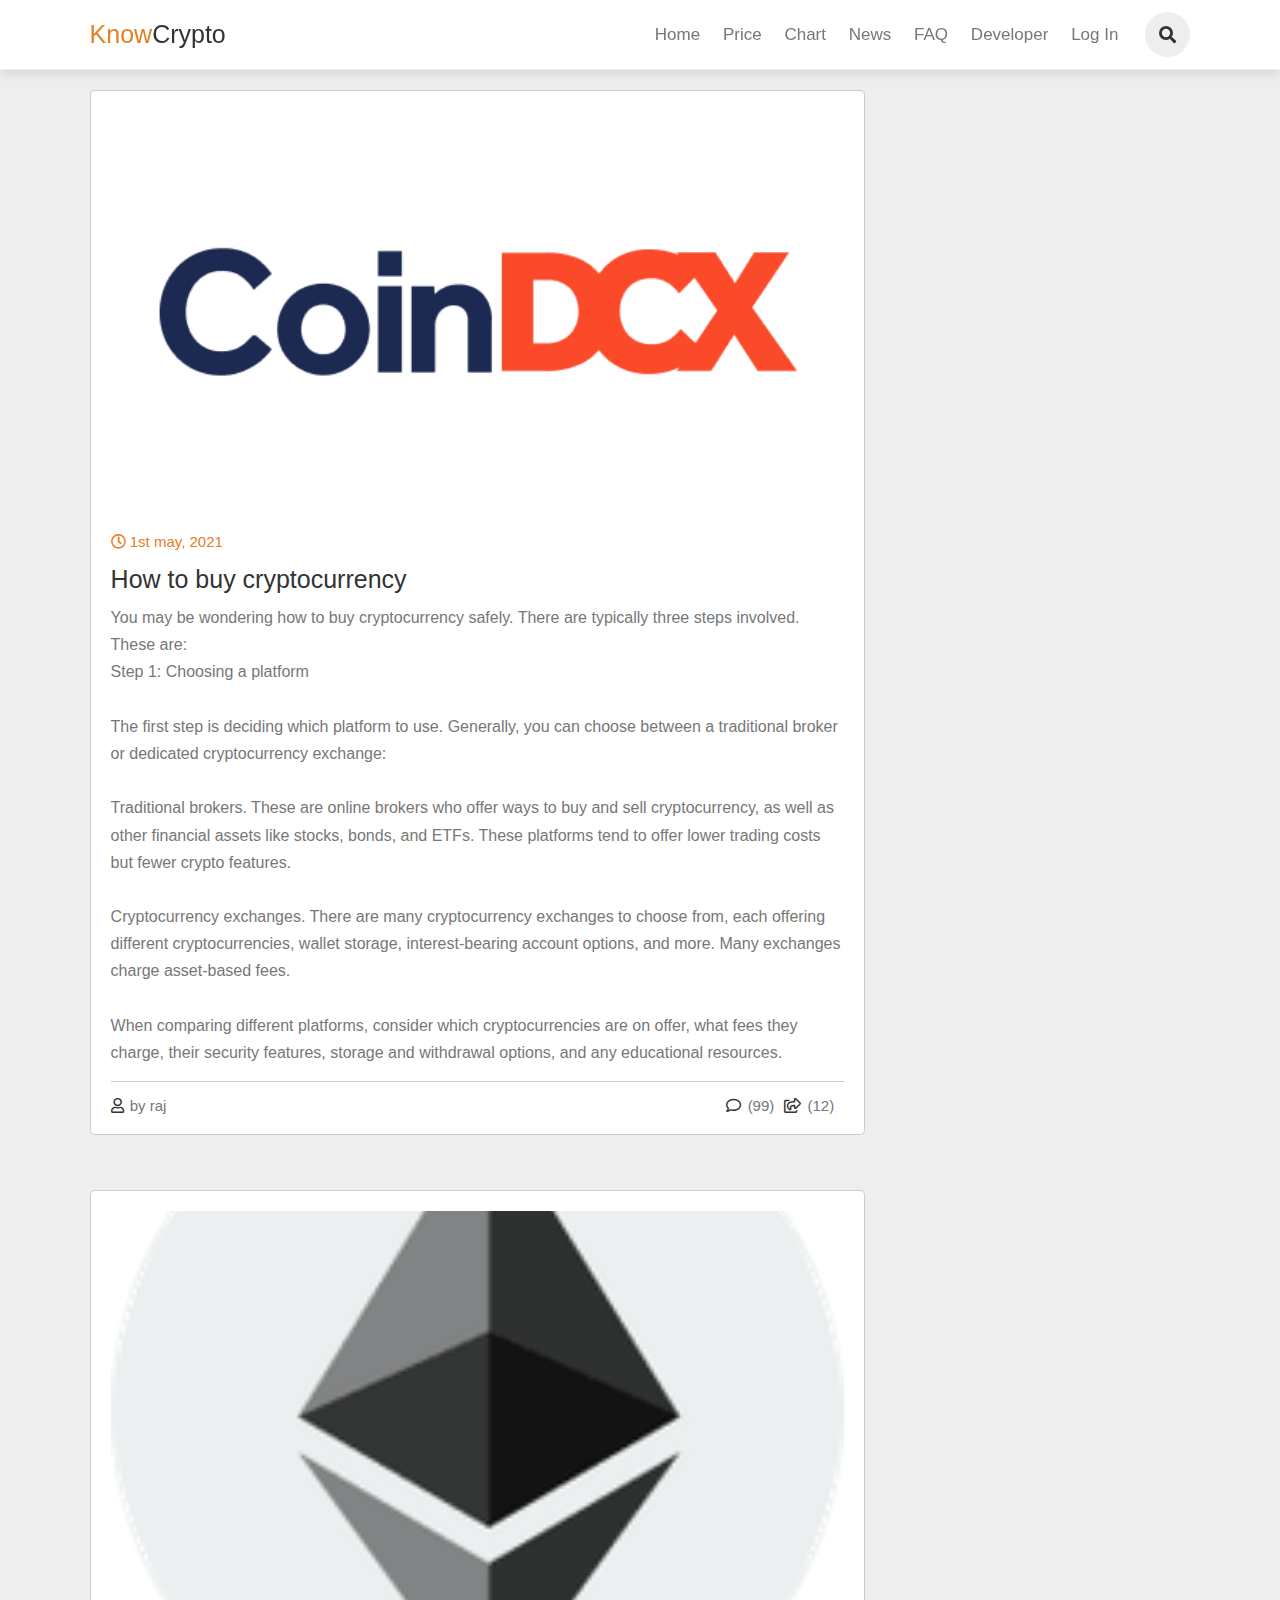
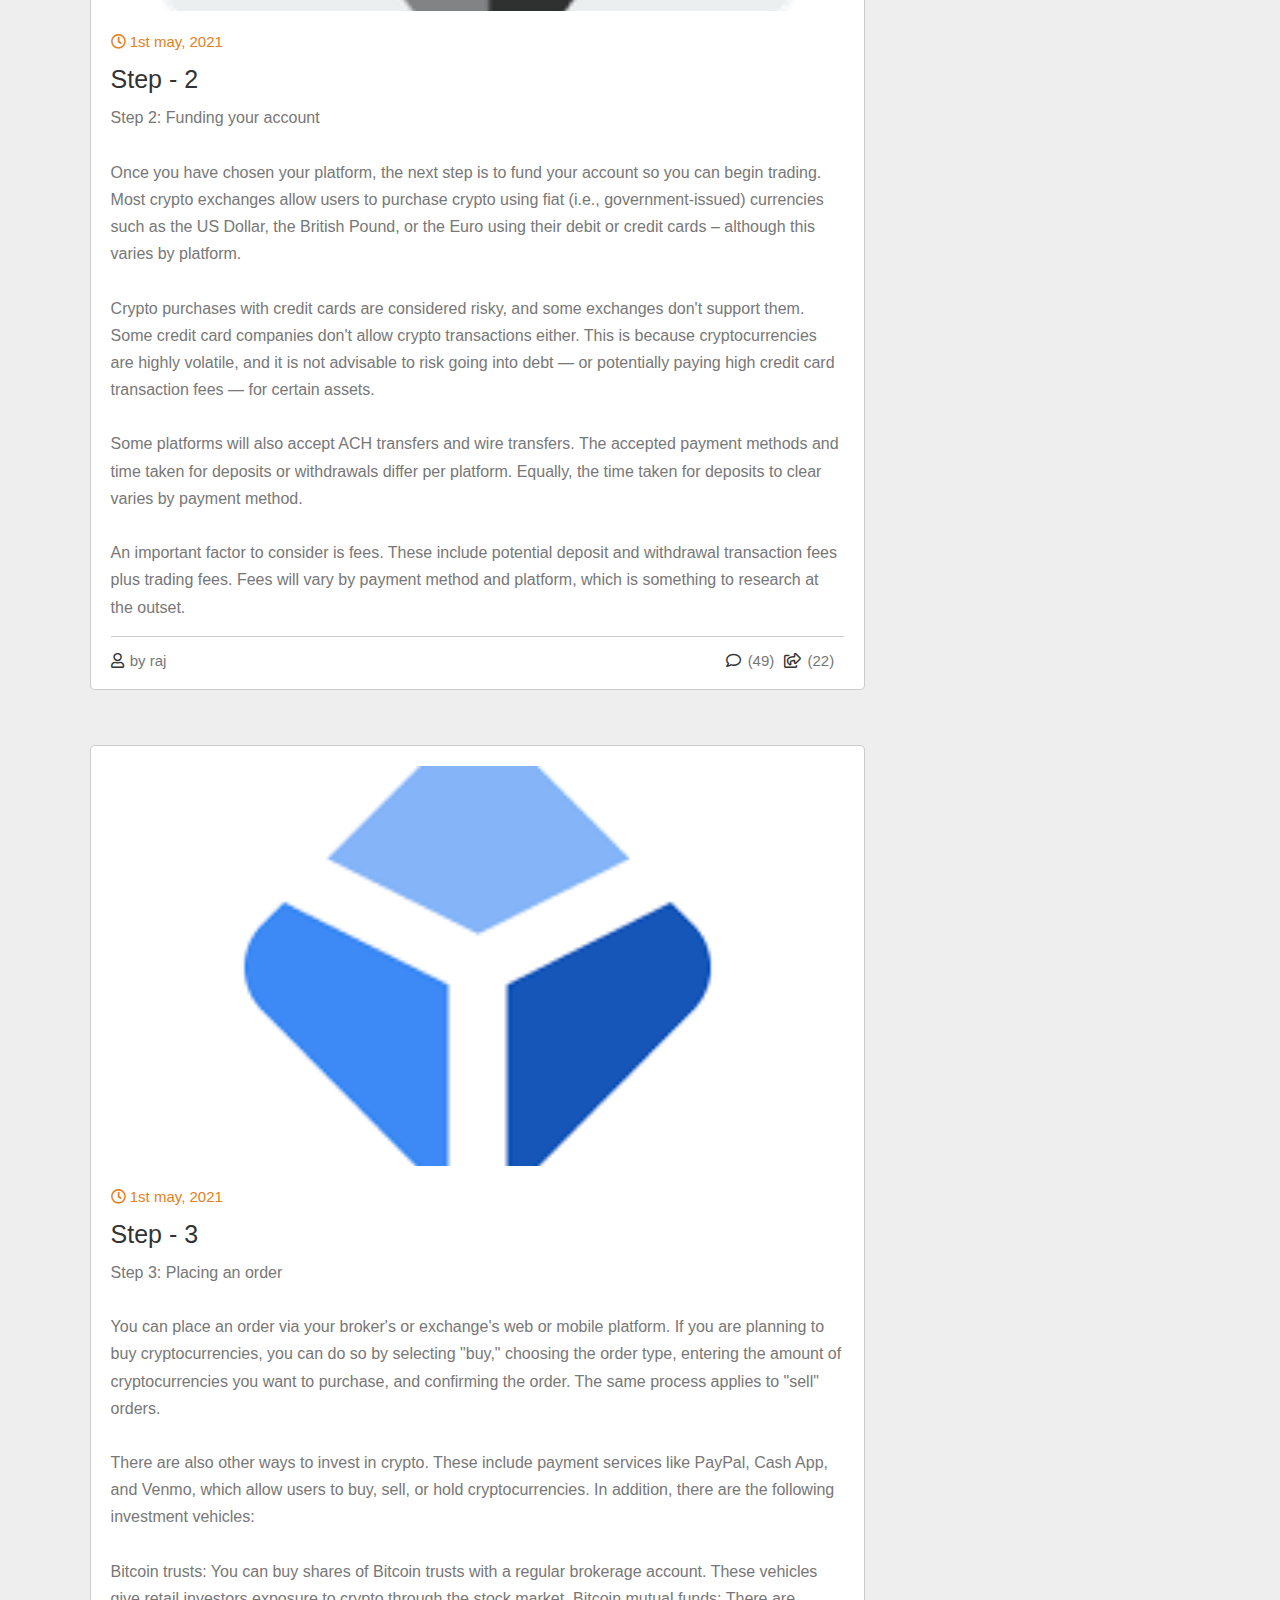
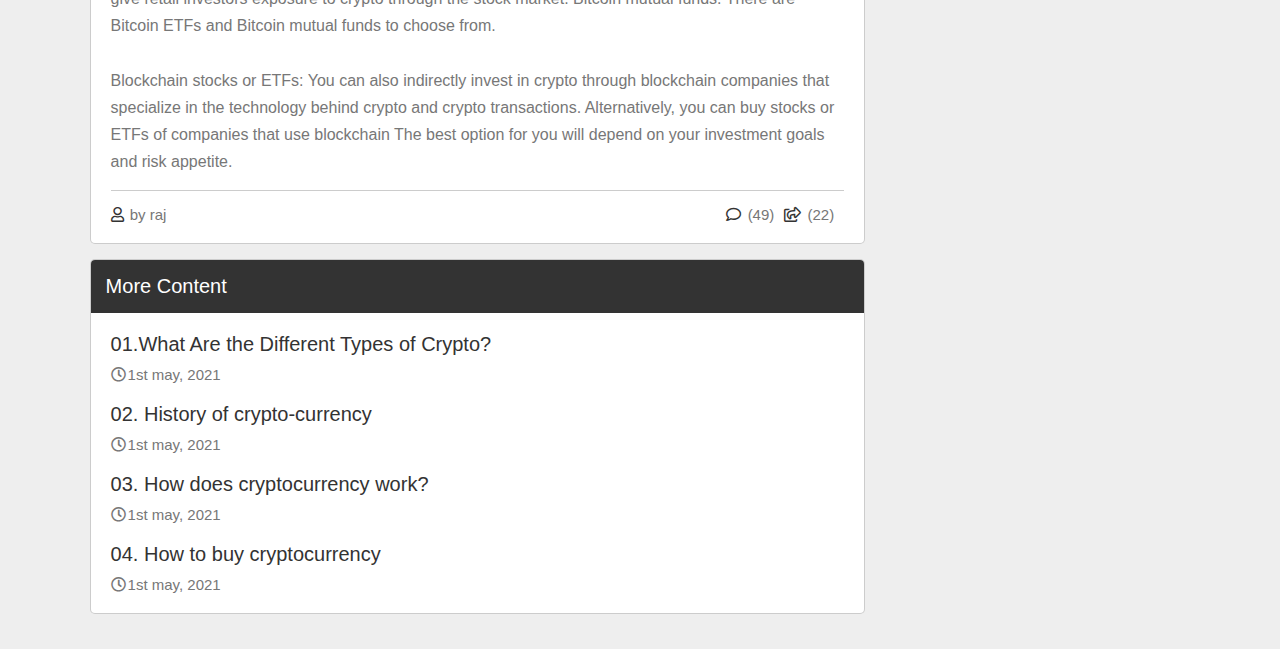
<file: about-crypto/PAGE4.html>
<!DOCTYPE html>
<html lang="en">
<head>
    <meta charset="UTF-8">
    <meta http-equiv="X-UA-Compatible" content="IE=edge">
    <meta name="viewport" content="width=device-width, initial-scale=1.0">
    <title>About-crypto 4</title>
    <link rel="icon" type="image/x-icon" href="/images/logo.png">
      <!-- font awesome cdn link  -->
      <link rel="stylesheet" href="https://cdnjs.cloudflare.com/ajax/libs/font-awesome/5.15.3/css/all.min.css">
    <link rel="stylesheet" href="css/style.css">
</head>
<body>
    <!-- header section starts  -->

<header class="header">

    <a href="#" class="logo"><span>Know</span>Crypto</a>

    <nav class="navbar">
        <a href="../index.html">Home</a>
        <a href="../subpages/liveprice.html">Price</a>
        <a href="../subpages/char.html">Chart</a>
        <a href="../subpages/news.html">News</a>
        <a href="../subpages/faq.html">FAQ</a>
        <a href="../subpages/aboutus.html">Developer</a>
        <a href="../subpages/login.html">Log In</a>
    </nav>

    <div class="icons">
        <i class="fas fa-bars" id="menu-bars"></i>
        <i class="fas fa-search" id="search-icon"></i>
    </div>

    <form action="" class="search-form">
        <input type="search" name="" placeholder="search here..." id="search-box">
        <label for="search-box" class="fas fa-search"></label>
    </form>

</header>

<!-- header section ends -->


    <section class="container" id="posts" style="margin-top:70px ;">

        <div class="posts-container">
    
            <div class="post">
                <img src="../images/coindcx.png" alt="" class="image" >
                <div class="date">
                    <i class="far fa-clock"></i>
                    <span>1st may, 2021</span>
                </div>
<h3 class="title">How to buy cryptocurrency</h3>
<p class="text">You may be wondering how to buy cryptocurrency safely. There are typically three steps involved. These are:
<br>
    Step 1: Choosing a platform
    <br><br>
    The first step is deciding which platform to use. Generally, you can choose between a traditional broker or dedicated cryptocurrency exchange:
    <br><br>
    Traditional brokers. These are online brokers who offer ways to buy and sell cryptocurrency, as well as other financial assets like stocks, bonds, and ETFs. These platforms tend to offer lower trading costs but fewer crypto features. <br><br>
    Cryptocurrency exchanges. There are many cryptocurrency exchanges to choose from, each offering different cryptocurrencies, wallet storage, interest-bearing account options, and more. Many exchanges charge asset-based fees. <br><br>
    When comparing different platforms, consider which cryptocurrencies are on offer, what fees they charge, their security features, storage and withdrawal options, and any educational resources.</p>
<div class="links">
    <a href="#" class="user">
        <i class="far fa-user"></i>
        <span>by raj</span>
    </a>
    <a href="#" class="icon">
        <i class="far fa-comment"></i>
        <span>(99)</span>
    </a>
    <a href="#" class="icon">
        <i class="far fa-share-square"></i>
        <span>(12)</span>
    </a>
</div>
</div>
</section>

<section class="container" id="posts">

    <div class="posts-container">

        <div class="post">
            <img src="../images/etarium.png" alt="" class="image">
            <div class="date">
                <i class="far fa-clock"></i>
                <span>1st may, 2021</span>
            </div>
<h3 class="title">Step - 2</h3>
<p class="text">Step 2: Funding your account
<br><br>
    Once you have chosen your platform, the next step is to fund your account so you can begin trading. Most crypto exchanges allow users to purchase crypto using fiat (i.e., government-issued) currencies such as the US Dollar, the British Pound, or the Euro using their debit or credit cards – although this varies by platform.
    <br><br>
    Crypto purchases with credit cards are considered risky, and some exchanges don't support them. Some credit card companies don't allow crypto transactions either. This is because cryptocurrencies are highly volatile, and it is not advisable to risk going into debt — or potentially paying high credit card transaction fees — for certain assets.
    <br><br>
    Some platforms will also accept ACH transfers and wire transfers. The accepted payment methods and time taken for deposits or withdrawals differ per platform. Equally, the time taken for deposits to clear varies by payment method.
    <br><br>
    An important factor to consider is fees. These include potential deposit and withdrawal transaction fees plus trading fees. Fees will vary by payment method and platform, which is something to research at the outset.</p>
<div class="links">
<a href="#" class="user">
    <i class="far fa-user"></i>
    <span>by raj</span>
</a>
<a href="#" class="icon">
    <i class="far fa-comment"></i>
    <span>(49)</span>
</a>
<a href="#" class="icon">
    <i class="far fa-share-square"></i>
    <span>(22)</span>
</a>
</div>
</div>
</section>

<section class="container" id="posts">

    <div class="posts-container">

        <div class="post">
            <img src="../images/blocl.png" alt="" class="image">
            <div class="date">
                <i class="far fa-clock"></i>
                <span>1st may, 2021</span>
            </div>
<h3 class="title">Step - 3</h3>
<p class="text">Step 3: Placing an order
<br><br>
    You can place an order via your broker's or exchange's web or mobile platform. If you are planning to buy cryptocurrencies, you can do so by selecting "buy," choosing the order type, entering the amount of cryptocurrencies you want to purchase, and confirming the order. The same process applies to "sell" orders.
    <br><br>
    There are also other ways to invest in crypto. These include payment services like PayPal, Cash App, and Venmo, which allow users to buy, sell, or hold cryptocurrencies. In addition, there are the following investment vehicles:
    <br><br>
    Bitcoin trusts: You can buy shares of Bitcoin trusts with a regular brokerage account. These vehicles give retail investors exposure to crypto through the stock market. 
    Bitcoin mutual funds: There are Bitcoin ETFs and Bitcoin mutual funds to choose from. <br><br>
    Blockchain stocks or ETFs: You can also indirectly invest in crypto through blockchain companies that specialize in the technology behind crypto and crypto transactions. Alternatively, you can buy stocks or ETFs of companies that use blockchain <technology class="br"></technology>
    The best option for you will depend on your investment goals and risk appetite.</p>
<div class="links">
<a href="#" class="user">
    <i class="far fa-user"></i>
    <span>by raj</span>
</a>
<a href="#" class="icon">
    <i class="far fa-comment"></i>
    <span>(49)</span>
</a>
<a href="#" class="icon">
    <i class="far fa-share-square"></i>
    <span>(22)</span>
</a>
</div>
</div>

<div class="sidebar">
    <div class="box">
        <h3 class="title">More content</h3>
        <div class="p-post">
            <a href="PAGE1.html">
                <h3>01.What Are the Different Types of Crypto?</h3>
                <span><i class="far fa-clock"></i>1st may, 2021</span>
            </a>
            <a href="PAGE2.html">
                <h3>02. History of crypto-currency</h3>
                <span><i class="far fa-clock"></i>1st may, 2021</span>
            </a>
            <a href="PAGE3.html">
                <h3>03. How does cryptocurrency work?</h3>
                <span><i class="far fa-clock"></i>1st may, 2021</span>
            </a>
            <a href="PAGE4.html">
                <h3>04. How to buy cryptocurrency</h3>
                <span><i class="far fa-clock"></i>1st may, 2021</span>
            </a>
        </div>
    </div>

</div>


</section>
</body>
</html>
</file>
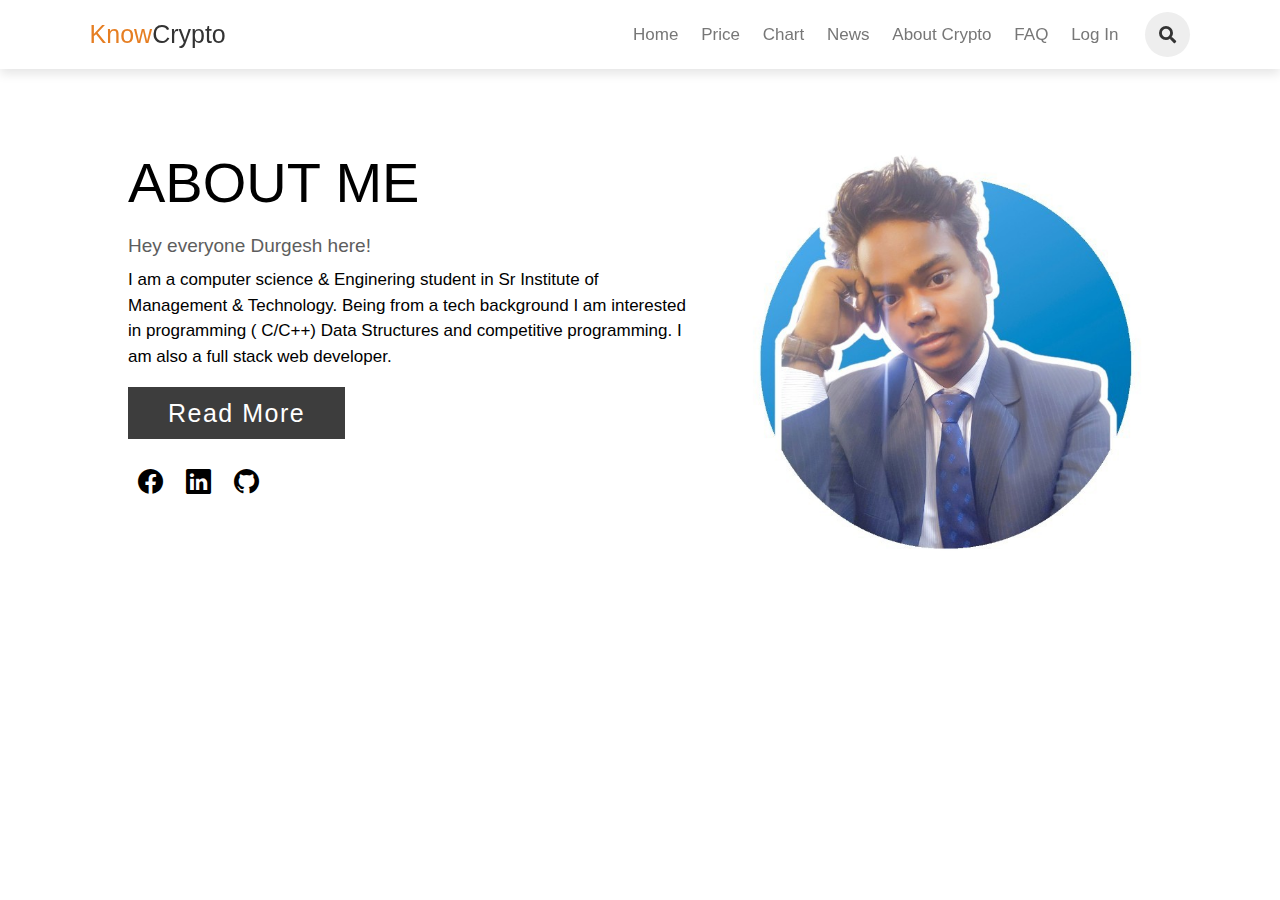
<file: subpages/aboutus.html>
<!DOCTYPE html>
<html lang="en">
<head>
    <meta charset="UTF-8">
    <meta http-equiv="X-UA-Compatible" content="IE=edge">
    <meta name="viewport" content="width=device-width, initial-scale=1.0">
    <link rel="stylesheet" href="https://cdn.jsdelivr.net/npm/bootstrap-icons@1.9.1/font/bootstrap-icons.css">
     <!-- font awesome cdn link  -->
     <link rel="stylesheet" href="https://cdnjs.cloudflare.com/ajax/libs/font-awesome/5.15.3/css/all.min.css">

    <title>About Us</title>
    <link rel="icon" type="image/x-icon" href="/images/logo.png">
</head>
<body>
    <style>
        *{
            margin: 0;
            padding: 0;
            box-sizing: border-box;
        }
        .section{
            width: 100%;
            min-width: 100vh;
        }
        .container{
            width: 80%;
            display: block;
            margin: auto;
        }
        .content-section{
            float: left;
            width: 55%;
        }
        .image-section{
            float: right;
            width: 40%;
            padding-top: 150px;
        }
        .image-section img{
            width: 100%;
            height: auto;
        }
        .content-section .title{
            text-transform: uppercase;
            font-size: 28px;
            padding-top: 150px;
        }
        .content-section .content h3{
            margin-top: 20px;
            color: #5d5d5d;
            font-size: 19px;
        }
        .content-section .content p{
            margin-top: 10px;
            font-family: sans-serif;
            font-size: 17px;
            line-height: 1.5;
        }
        .content-section .content .button{
            margin-top: 30px;
        }
        .content-section .content .button a{
            background-color: #3d3d3d;
            padding: 12px 40px;
            text-decoration: none;
            color: #fff;
            font-size: 25px;
            letter-spacing: 1.5px;
        }
        .content-section .content .button a:hover{
            background-color: #a52a2a;
            color: #fff;
        }
        .content-section .social{
            margin-top: 40px;
            margin-bottom: 100px;
        }
        .content-section .social i{
            font-family: 30px;
            padding: 0px 10px ;
        }
        .content-section .social i:hover{
            color: #a52a2a;
        }
        :root{
    --orange:#e67e22;
    --black:#333;
    --light-color:#777;
    --border:.1rem solid rgba(0,0,0,.2);
    --box-shadow:0 .5rem 1rem rgba(0,0,0,.1);
}

*{
    margin:0; padding:0;
    box-sizing: border-box;
    outline: none; border:none;
    text-decoration: none;
    font-family: Verdana, Geneva, Tahoma, sans-serif;
    font-weight: lighter;
}

html{
    font-size: 62.5%;
    overflow-x: hidden;
    scroll-behavior: smooth;
    scroll-padding-top: 6rem;
}

section{
    padding:2rem 7%;
}

.btn{
    margin-top: 1rem;
    display: inline-block;
    background:var(--black);
    color:#fff;
    border-radius: .5rem;
    padding:.9rem 3rem;
    cursor: pointer;
    font-size: 1.7rem;
}

.btn:hover{
    background:var(--orange);
}

.header{
    position: fixed;
    top:0; left:0; right:0;
    z-index: 1000;
    background: #fff;
    box-shadow: var(--box-shadow);
    display: flex;
    align-items: center;
    padding:1.2rem 7%;
}

.header .logo{
    color:var(--black);
    font-size: 2.5rem;
    margin-right: auto;
}

.header .logo span{
    color:var(--orange);
}

.header .navbar a{
    color:var(--light-color);
    margin-right: 2rem;
    font-size: 1.7rem;
    text-transform: capitalize;
}

.header .navbar a:hover{
    color:var(--orange);
}

.header .icons i{
    height:4.5rem;
    line-height:4.5rem;
    width:4.5rem;
    text-align: center;
    color:var(--black);
    background:#eee;
    border-radius: 50%;
    margin-left: .7rem;
    font-size: 1.7rem;
    cursor: pointer;
}

.header .icons i:hover{
    color:#fff;
    background:var(--orange);
}

.header .search-form{
    position: absolute;
    background:#fff;
    border-radius: .5rem;
    display: flex;
    align-items: center;
    box-shadow: var(--box-shadow);
    top:110%; right:7%;
    height:6rem;
    width:50rem;
    padding:1rem;
    display: none;
}

.header .search-form.active{
    display: flex;
}

.header .search-form #search-box{
    width:100%;
    border:var(--border);
    border-radius: .5rem;
    padding:1rem;
    font-size: 1.7rem;
    color:var(--black);
    height: 100%;
}

.header .search-form label{
    font-size: 2rem;
    padding-left: 1rem;
    padding-right: .5rem;
    cursor: pointer;
    color:var(--black);
}

.header .search-form label:hover{
    color:var(--orange);
}
#menu-bars{
    display: none;
}
@media (max-width:991px){

html{
    font-size: 55%;
}

.header{
    padding:1.5rem;
}

section{
    padding:2rem;
}    

.container{
    grid-template-columns: 2fr 1fr;
}

}

@media (max-width:768px){

#menu-bars{
    display: inline-block;
}

.header .search-form{
    top:100%; left: 0; right: 0;
    border-top: var(--border);
    width: 100%;
    border-radius: 0;
}

.header .navbar{
    position: absolute;
    top:100%; left: 0; right: 0;
    border-top: var(--border);
    border-bottom: var(--border);
    background: #fff;        
    display: none;
}

.header .navbar.active{
    display: block;
}

.header .navbar a{
    display: block;
    background:#f7f7f7;
    padding:1.5rem;
    margin:1.5rem;
    border-radius: .5rem;
    border:var(--border);
}

.container{
    grid-template-columns: 1fr;
    gap:0;
}

.container .posts-container .post .image{
    height: 30rem;;
}

.footer{
    flex-flow: column;
    text-align: center;
}

}

@media (max-width:450px){

html{
    font-size: 50%;
}

.contact form .inputBox input{
    width:100%;
}    

}
        @media screen and (max-width:786px){
            .container{
            width: 80%;
            display: block;
            margin: auto;
            padding-top: 50px;
        }
        .content-section{
            float: none;
            width: 100%;
            display: block;
            margin: auto;
        }
        .image-section{
            float: right;
            width: 100%;
            display: block;
            margin: auto;
            padding-top: 20px;
        }
        .content-section .title{
            text-align: center;
            font-size: 19px;
        }
        .content-section .content .button{
            text-align: center;
        }
        .content-section .content .button a{
            padding: 9px 30px;
        }
        .content-section .social{
            text-align: center;
        }
        }
    </style>
    <!-- header section starts  -->

<header class="header">

    <a href="#" class="logo"><span>Know</span>Crypto</a>

    <nav class="navbar">
        <a href="../index.html">Home</a>
        <a href="../subpages/liveprice.html">Price</a>
        <a href="../subpages/char.html">Chart</a>
        <a href="../subpages/news.html">News</a>
        <a href="../about-crypto/index.html">About Crypto</a>
        <a href="../subpages/faq.html">FAQ</a>
        <a href="../subpages/login.html">Log In</a>
    </nav>

    <div class="icons">
        <i class="fas fa-bars" id="menu-bars"></i>
        <i class="fas fa-search" id="search-icon"></i>
    </div>

    <form action="" class="search-form">
        <input type="search" name="" placeholder="search here..." id="search-box">
        <label for="search-box" class="fas fa-search"></label>
    </form>

</header>

<!-- header section ends -->
    <div class="section">
        <div class="container">
            <div class="content-section">
                <div class="title">
                    <h1>About Me</h1>
                </div>
                <div class="content">
                    <h3>Hey everyone Durgesh here!</h3>
                    <p>I am a computer science & Enginering student in Sr Institute of Management & Technology. Being from a tech background I am interested in programming ( C/C++) Data Structures and competitive programming. I am also a full stack web developer.</p>
                    <div class="button">
                        <a href="https://www.linkedin.com/in/durgesh-kumar-prajapati-6b8564229/">Read More</a>
                    </div>
                </div>
                <div class="social">
                    <i class="bi bi-facebook" style="font-size:25px ;"></i>
                    <i class="bi bi-linkedin" style="font-size:25px ;"></i>
                    <i class="bi bi-github" style="font-size:25px ;"></i>
                </div>
            </div>
            <div class="image-section">
                <img src="../images/1642166380130.jpg" style="border-radius:100% ;">
            </div>
        </div>
    </div>
    <script>
        let menu = document.querySelector('#menu-bars');
let navbar = document.querySelector('.navbar');

menu.onclick = () =>{
  menu.classList.toggle('fa-times');
  navbar.classList.toggle('active');
  searchIcon.classList.remove('fa-times');
  searchForm.classList.remove('active');
}

let searchIcon = document.querySelector('#search-icon');
let searchForm = document.querySelector('.search-form');

searchIcon.onclick = () =>{
  searchIcon.classList.toggle('fa-times');
  searchForm.classList.toggle('active');
  menu.classList.remove('fa-times');
  navbar.classList.remove('active');
}

window.onscroll = () =>{
  menu.classList.remove('fa-times');
  navbar.classList.remove('active');
  searchIcon.classList.remove('fa-times');
  searchForm.classList.remove('active');
};
    </script>
</body>
</html>
</file>
<file: about-crypto/css/style.css>
:root{
    --orange:#e67e22;
    --black:#333;
    --light-color:#777;
    --border:.1rem solid rgba(0,0,0,.2);
    --box-shadow:0 .5rem 1rem rgba(0,0,0,.1);
}

*{
    margin:0; padding:0;
    box-sizing: border-box;
    outline: none; border:none;
    text-decoration: none;
    font-family: Verdana, Geneva, Tahoma, sans-serif;
    font-weight: lighter;
}

html{
    font-size: 62.5%;
    overflow-x: hidden;
    scroll-behavior: smooth;
    scroll-padding-top: 6rem;
}

section{
    padding:2rem 7%;
}

.btn{
    margin-top: 1rem;
    display: inline-block;
    background:var(--black);
    color:#fff;
    border-radius: .5rem;
    padding:.9rem 3rem;
    cursor: pointer;
    font-size: 1.7rem;
}

.btn:hover{
    background:var(--orange);
}

.header{
    position: fixed;
    top:0; left:0; right:0;
    z-index: 1000;
    background: #fff;
    box-shadow: var(--box-shadow);
    display: flex;
    align-items: center;
    padding:1.2rem 7%;
}

.header .logo{
    color:var(--black);
    font-size: 2.5rem;
    margin-right: auto;
}

.header .logo span{
    color:var(--orange);
}

.header .navbar a{
    color:var(--light-color);
    margin-right: 2rem;
    font-size: 1.7rem;
    text-transform: capitalize;
}

.header .navbar a:hover{
    color:var(--orange);
}

.header .icons i{
    height:4.5rem;
    line-height:4.5rem;
    width:4.5rem;
    text-align: center;
    color:var(--black);
    background:#eee;
    border-radius: 50%;
    margin-left: .7rem;
    font-size: 1.7rem;
    cursor: pointer;
}

.header .icons i:hover{
    color:#fff;
    background:var(--orange);
}

.header .search-form{
    position: absolute;
    background:#fff;
    border-radius: .5rem;
    display: flex;
    align-items: center;
    box-shadow: var(--box-shadow);
    top:110%; right:7%;
    height:6rem;
    width:50rem;
    padding:1rem;
    display: none;
}

.header .search-form.active{
    display: flex;
}

.header .search-form #search-box{
    width:100%;
    border:var(--border);
    border-radius: .5rem;
    padding:1rem;
    font-size: 1.7rem;
    color:var(--black);
    height: 100%;
}

.header .search-form label{
    font-size: 2rem;
    padding-left: 1rem;
    padding-right: .5rem;
    cursor: pointer;
    color:var(--black);
}

.header .search-form label:hover{
    color:var(--orange);
}

#menu-bars{
    display: none;
}

.banner{
    min-height: 80vh;
    background:url(../images/pfpt-blog-banner-bitcoin.jpg) no-repeat;
    background-size: cover;
    background-position: center;
    display: grid;
    place-items: center;
    padding-top: 8rem;
}

.banner .content{
    text-align: center;
    background:#fff;
    border-radius: .5rem;
    box-shadow: var(--box-shadow);
    padding:3rem;
    max-width: 50rem;
}

.banner .content h3{
    font-size: 4rem;
    color:var(--black);
    text-transform: uppercase;
}

.banner .content p{
    font-size: 1.7rem;
    color:var(--light-color);
    padding:1rem 0;
    line-height: 1.5;
}

.container{
    display: grid;
    grid-template-columns: 2.5fr 1fr;
    gap:1.5rem;
    background:#eee;
}

.container .posts-container .post{
    width:100%;
    padding:2rem;
    background:#fff;
    border:var(--border);
    border-radius: .5rem;
    margin-bottom: 1.5rem;
}

.container .posts-container .post .image{
    height: 40rem;
    width:100%;
    border-radius: .5rem;
    object-fit: cover;
}

.container .posts-container .post .date{
    padding-top: 2rem;
    font-size: 1.5rem;
    color:var(--orange);
}

.container .posts-container .post .title{
    padding-top: 1.5rem;
    font-size: 2.5rem;
    color:var(--black);
}

.container .posts-container .post .text{
    color:var(--light-color);
    font-size: 1.6rem;
    line-height: 1.7;
    padding:1rem 0;
}

.container .posts-container .links{
    border-top: var(--border);
    margin-top: .5rem;
    padding-top: 1.5rem;
    display: flex;
    align-items: center;
}

.container .posts-container .links .user{
    margin-right: auto;
}

.container .posts-container .links .icon{
    padding-right: 1rem;
}

.container .posts-container .links a{
    font-size: 1.5rem;
    color:var(--light-color);
}

.container .posts-container .links a i{
    padding-right: .2rem;
    color:var(--black);
}

.container .posts-container .links a:hover{
    color:var(--orange);
}

.container .posts-container .links a:hover i{
    color:var(--orange);
}

.container .sidebar .box{
    border:var(--border);
    border-radius: .5rem;
    overflow:hidden;
    background:#fff;
    margin-bottom: 1.5rem;
}

.container .sidebar .box .title{
    padding:1.5rem;
    font-size: 2rem;
    color:#fff;
    background:var(--black);
    text-transform: capitalize;
}

.container .sidebar .box .about{
    text-align: center;
    padding:1rem 1.5rem;
}

.container .sidebar .box .about img{
    height: 15rem;
    width: 15rem;
    border-radius: 50%;
    object-fit: cover;
    margin:1rem 0;
}

.container .sidebar .box .about h3{
    color:var(--orange);
    font-size: 2rem;
}

.container .sidebar .box .about p{
    color:var(--light-color);
    font-size: 1.5rem;
    line-height: 1.5;
    padding:1rem;
}

.container .sidebar .box .about .follow{
    padding:1rem 0;
}

.container .sidebar .box .about .follow a{
    height: 4rem;
    line-height: 4rem;
    width: 4rem;
    border-radius: 50%;
    background:var(--black);
    color:#fff;
    font-size: 1.7rem;
    margin:0 .1rem;
}

.container .sidebar .box .about .follow a:hover{
    background:var(--orange);
}

.container .sidebar .box .category{
    padding:1rem 1.5rem;
}

.container .sidebar .box .category a{
    padding:.4rem 0;
    font-size: 1.5rem;
    color:var(--black);
    display: flex;
    align-items: center;
    justify-content: space-between;
}

.container .sidebar .box .category a span{
    background:var(--light-color);
    color:#fff;
    border-radius: .5rem;
    padding:.5rem;
}

.container .sidebar .box .category a:hover{
    color:var(--orange);
}

.container .sidebar .box .category a:hover span{
    background-color:var(--orange);
}

.container .sidebar .box .p-post{
    padding:1rem 2rem;
}

.container .sidebar .box .p-post a{
    padding:1rem 0;
    display: block;
}

.container .sidebar .box .p-post a h3{
    color:var(--black);
    font-size: 2rem;
    padding-bottom: 1rem;
}

.container .sidebar .box .p-post a span{
    color:var(--light-color);
    font-size: 1.5rem;
}

.container .sidebar .box .p-post a span i{
    padding-right: .2rem;
}

.container .sidebar .box .p-post a:hover h3{
    color:var(--orange);
}

.container .sidebar .box .tags{
    padding:1rem;
}

.container .sidebar .box .tags a{
    display: inline-block;
    padding:1rem 1.5rem;
    font-size: 1.5rem;
    color:var(--black);
    border-radius: .5rem;
    border:var(--border);
    margin:.5rem;
}

.container .sidebar .box .tags a:hover{
    background:var(--black);
    color:#fff;
}

.footer{
    display: flex;
    align-items: center;
    justify-content: space-between;
}

.footer .credit{
    text-transform: capitalize;
    font-size: 2rem;
    color:var(--black);
    padding: 1rem 0;
}

.footer .credit span{
    color:var(--orange);
}

.footer .follow{
    padding: 1rem 0;
}

.footer .follow a{
    height:4.5rem;
    line-height:4.5rem;
    width:4.5rem;
    border-radius: 50%;
    font-size: 1.7rem;
    background:var(--black);
    color:#fff;
    margin:0 .1rem;
    text-align: center;
}

.footer .follow a:hover{
    background:var(--orange);
}













/* media queries  */

@media (max-width:991px){

    html{
        font-size: 55%;
    }

    .header{
        padding:1.5rem;
    }

    section{
        padding:2rem;
    }    

    .container{
        grid-template-columns: 2fr 1fr;
    }

}

@media (max-width:768px){

    #menu-bars{
        display: inline-block;
    }

    .header .search-form{
        top:100%; left: 0; right: 0;
        border-top: var(--border);
        width: 100%;
        border-radius: 0;
    }

    .header .navbar{
        position: absolute;
        top:100%; left: 0; right: 0;
        border-top: var(--border);
        border-bottom: var(--border);
        background: #fff;        
        display: none;
    }

    .header .navbar.active{
        display: block;
    }

    .header .navbar a{
        display: block;
        background:#f7f7f7;
        padding:1.5rem;
        margin:1.5rem;
        border-radius: .5rem;
        border:var(--border);
    }

    .container{
        grid-template-columns: 1fr;
        gap:0;
    }

    .container .posts-container .post .image{
        height: 30rem;;
    }

    .footer{
        flex-flow: column;
        text-align: center;
    }

}

@media (max-width:450px){

    html{
        font-size: 50%;
    }

    .contact form .inputBox input{
        width:100%;
    }    

}
</file>
